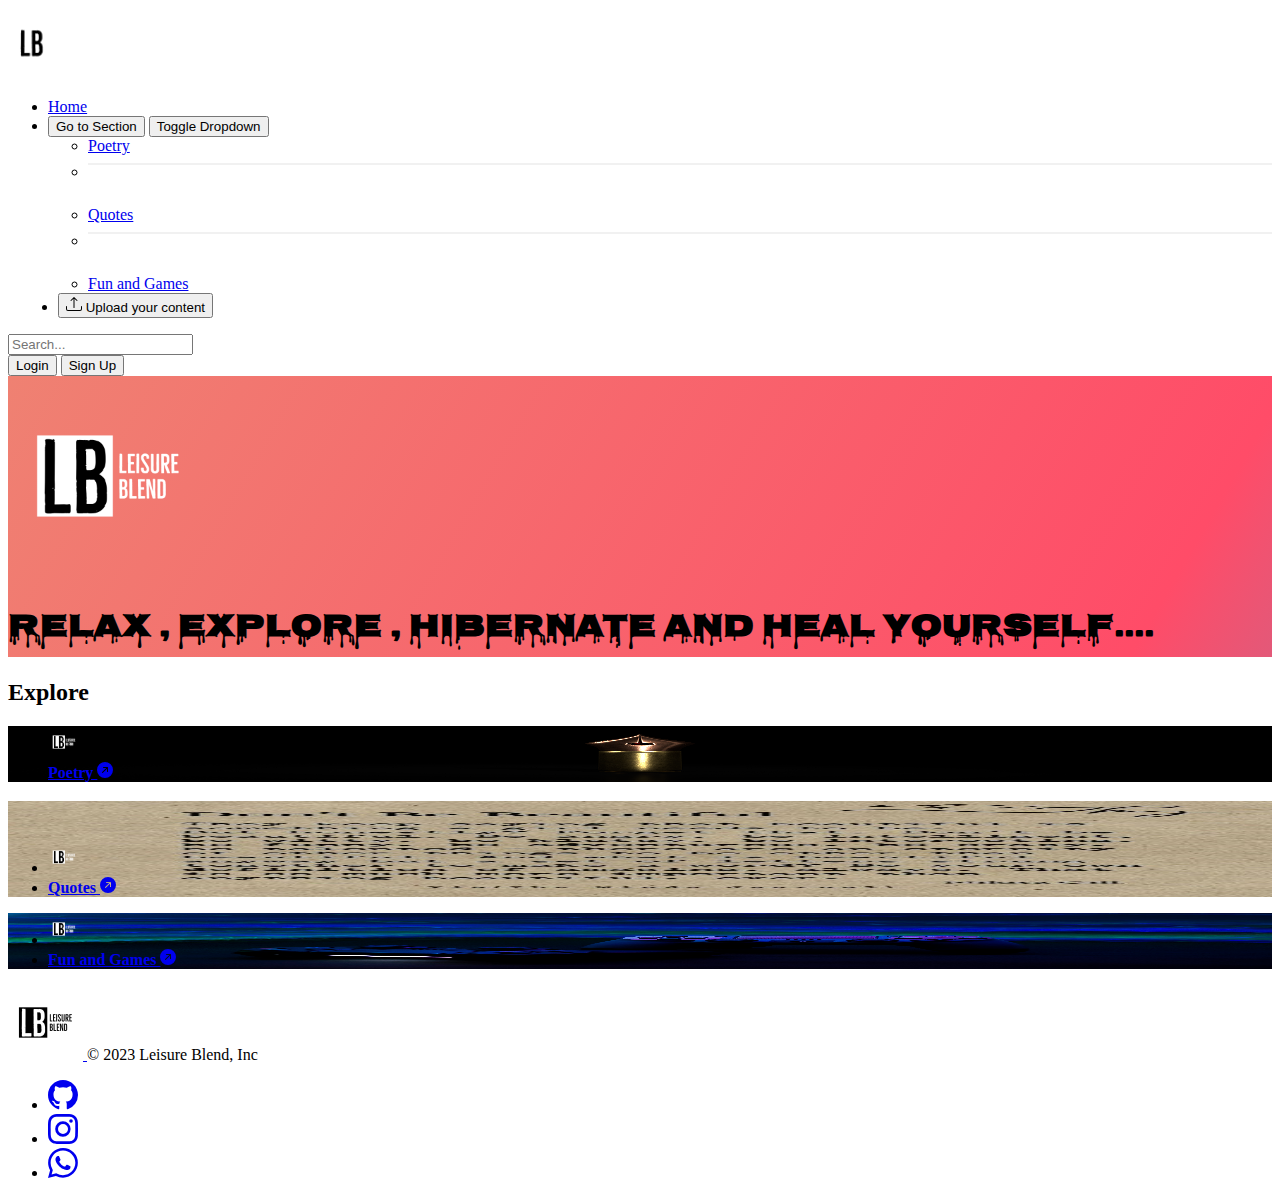
<file: index.html>
<!DOCTYPE html>
<html lang="en">

<head>
  <meta charset="UTF-8">
  <meta name="viewport" content="width=device-width, initial-scale=1.0">
  <title>Leisure Blend | Home</title>
  <link rel="shortcut icon" href="./images/Leisure Blend-logos_white.png" type="image/x-icon">

  <link href="https://cdn.jsdelivr.net/npm/bootstrap@5.3.2/dist/css/bootstrap.min.css" rel="stylesheet"
    integrity="sha384-T3c6CoIi6uLrA9TneNEoa7RxnatzjcDSCmG1MXxSR1GAsXEV/Dwwykc2MPK8M2HN" crossorigin="anonymous">
  <link rel="preconnect" href="https://fonts.googleapis.com">
  <link rel="preconnect" href="https://fonts.gstatic.com" crossorigin>
  <link href="https://fonts.googleapis.com/css2?family=Caveat&family=Nosifer&display=swap" rel="stylesheet">
  <link rel="stylesheet" href="./index.css">


</head>

<body>

  <header class="p-3 text-bg-dark sticky-top">
    <div class="container-fluid">
      <div class="d-flex flex-wrap align-items-center justify-content-center justify-content-lg-start">
        <span id="logo">
          <img src="./images/Leisure Blend-logos_white.png" alt="no image" id="logo" height="70">
        </span>

        <ul class="nav col-12 col-lg-auto me-lg-auto mb-2 justify-content-center mb-md-0">
          <li><a href="./index.html" class="nav-link px-3 text-secondary">Home</a></li>


          <li>
            <div class="btn-group">
              <button type="button" class="btn btn-success">Go to Section</button>
              <button type="button" class="btn btn-success dropdown-toggle dropdown-toggle-split"
                data-bs-toggle="dropdown" aria-expanded="false">
                <span class="visually-hidden">Toggle Dropdown</span>
              </button>
              <ul class="dropdown-menu">
                <li><a class="dropdown-item" href="./poetry.html">Poetry</a></li>
                <li>
                  <hr class="dropdown-divider">
                </li>
                <li><a class="dropdown-item" href="./quotes.html">Quotes</a></li>
                <li>
                  <hr class="dropdown-divider">
                </li>

                <li><a class="dropdown-item" href="./fun_and_games.html">Fun and Games</a></li>



              </ul>
            </div>
          </li>
          <li class="Upload-img"><a href="./upload.html"><button class="btn btn-success">

                <svg xmlns="http://www.w3.org/2000/svg" width="16" height="16" fill="currentColor" class="bi bi-upload"
                  viewBox="0 0 16 16">
                  <path
                    d="M.5 9.9a.5.5 0 0 1 .5.5v2.5a1 1 0 0 0 1 1h12a1 1 0 0 0 1-1v-2.5a.5.5 0 0 1 1 0v2.5a2 2 0 0 1-2 2H2a2 2 0 0 1-2-2v-2.5a.5.5 0 0 1 .5-.5z" />
                  <path
                    d="M7.646 1.146a.5.5 0 0 1 .708 0l3 3a.5.5 0 0 1-.708.708L8.5 2.707V11.5a.5.5 0 0 1-1 0V2.707L5.354 4.854a.5.5 0 1 1-.708-.708l3-3z" />
                </svg>
                Upload your content</button></a></li>
        </ul>


        <form class="col-12 col-lg-auto mb-3 mb-lg-0 me-lg-3" role="search">
          <input type="search" class="form-control form-control-dark text-bg-dark" placeholder="Search..."
            aria-label="Search">
        </form>



        <div>

          <button onclick="document.getElementById('id01').style.display='block'" type="button"
            class="btn btn-warning me-2">Login</button>

          <div id="id01" class="modal">

            <form class="modal-contents animate" action="/action_page.php" method="post">
              <div class="imgcontainer">
                <span onclick="document.getElementById('id01').style.display='none'" class="close"
                  title="Close Modal">&times;</span>
                <img src="./images/attack-7647136_1920.png" alt="Avatar" class="avatar">
              </div>

              <div class="modal-containers text-secondary ">
                <label for="uname"><b></b>Username</b></label>
                <input type="text" placeholder="Enter Username" name="uname" required>

                <label for="psw"><b>Password</b></label>
                <input type="password" placeholder="Enter Password" name="psw" required>

                <button class="modal-button" type="submit">Login</button>
                <label>
                  <input type="checkbox" checked="checked" name="remember"> Remember me
                </label>
              </div>

              <div class="modal-containers text-secondary" style="background-color:#f1f1f1">
                <button type="button" onclick="document.getElementById('id01').style.display='none'"
                  class="modal-button cancelbtn">Cancel</button>
                <span class="psww">Forgot <a href="#">password?</a></span>
              </div>
            </form>
          </div>




          <button onclick="document.getElementById('id02').style.display='block'" type="button"
            class="btn btn-primary me-2">Sign Up</button>

          <div id="id02" class="modal">

            <form class="modal-contents animate" action="/action_page.php" method="post">
              <div class="imgcontainer">
                <span onclick="document.getElementById('id02').style.display='none'" class="close"
                  title="Close Modal">&times;</span>
                <img src="./images/attack-7647136_1920.png" alt="Avatar" class="avatar">
              </div>

              <div class="modal-containers text-secondary ">

                <h1>Sign Up</h1>
                <p>Please fill in this form to create an account.</p>
                <hr>
                <label for="email"><b>Email</b></label>
                <input type="text" placeholder="Enter Email" name="email" required>

                <label for="psw"><b>Password</b></label>
                <input type="password" placeholder="Enter Password" name="psw" required>

                <label for="psw-repeat"><b>Repeat Password</b></label>
                <input type="password" placeholder="Repeat Password" name="psw-repeat" required>

                <label>
                  <input type="checkbox" checked="checked" name="remember" style="margin-bottom:15px"> Remember me
                </label>

                <p>By creating an account you agree to our <a href="#" style="color:dodgerblue">Terms & Privacy</a>.</p>
              </div>
              <div class="clearfix">
                <button type="button" onclick="document.getElementById('id02').style.display='none'"
                  class="cancelbutton">Cancel</button>
                <button type="submit" class="signupbutton">Sign Up</button>


              </div>
            </form>
          </div>
        </div>
      </div>
    </div>
  </header>






  <section id="title" class="gradient-background">

    <div class="container col-xxl-8 px-4 pt-5">
      <div class="row flex-lg-row-reverse align-items-center g-5 pt-5">
        <div class="col-10 col-sm-8 col-lg-6">
          <img src="./images/Leisure Blend-logos_white.png" class="d-block mx-lg-auto img-fluid" alt="Bootstrap Themes"
            height="200" loading="lazy">
        </div>
        <div class="col-lg-6">
          <h1 class="display-5 fw-bold text-body-emphasis lh-1 mb-3" id="fonts-h1">Relax , Explore , Hibernate and Heal
            Yourself....</h1>

          <div class="d-grid gap-2 d-md-flex justify-content-md-start">

          </div>
        </div>
      </div>
    </div>
  </section>









  <div class="b-example-divider"></div>


  <div class="container px-4 py-5" id="custom-cards">
    <h2 class="pb-2 border-bottom">Explore</h2>

    <div class="row row-cols-1 row-cols-lg-3 align-items-stretch g-4 py-5">
      <div class="col">
        <div class="card card-cover h-100 overflow-hidden text-bg-dark rounded-4 shadow-lg"
          style="background-image: url('./images/weapon-3043023_1920.png'); background-size: 100% 100%;">
          <div class="d-flex flex-column h-100 p-5 pb-3 text-white text-shadow-1">

            <ul class="d-flex list-unstyled mt-auto">
              <li class="me-auto">
                <img src="./images/Leisure Blend-logos_white.png" alt="Bootstrap" width="32" height="32"
                  class="rounded-circle border border-white">
              </li>
              <li class="d-flex align-items-center me-3">

                <a href="./poetry.html" class="text-decoration-none text-white">
                  <strong>Poetry
                    <svg xmlns="http://www.w3.org/2000/svg" width="16" height="16" fill="currentColor"
                      class="bi bi-arrow-up-right-circle-fill" viewBox="0 0 16 16">
                      <path
                        d="M0 8a8 8 0 1 0 16 0A8 8 0 0 0 0 8zm5.904 2.803a.5.5 0 1 1-.707-.707L9.293 6H6.525a.5.5 0 1 1 0-1H10.5a.5.5 0 0 1 .5.5v3.975a.5.5 0 0 1-1 0V6.707l-4.096 4.096z" />
                    </svg>
                  </strong></a>
              </li>

            </ul>
          </div>
        </div>
      </div>

      <div class="col">
        <div class="card card-cover h-100 overflow-hidden text-bg-dark rounded-4 shadow-lg"
          style="background-image: url('./images/poetry.jpeg'); background-size: 100% 100%;">
          <div class="d-flex flex-column h-100 p-5 pb-3 text-white text-shadow-1">
            <h3 class="pt-5 mt-5 mb-4 display-6 lh-1 fw-bold" style="opacity: 0.0;">g</h3>
            <ul class="d-flex list-unstyled mt-auto">
              <li class="me-auto">
                <img src="./images/Leisure Blend-logos_white.png" alt="Bootstrap" width="32" height="32"
                  class="rounded-circle border border-white">
              </li>
              <li class="d-flex align-items-center me-3">

                <a href="./quotes.html" class="text-decoration-none text-white">
                  <strong>Quotes
                    <svg xmlns="http://www.w3.org/2000/svg" width="16" height="16" fill="currentColor"
                      class="bi bi-arrow-up-right-circle-fill" viewBox="0 0 16 16">
                      <path
                        d="M0 8a8 8 0 1 0 16 0A8 8 0 0 0 0 8zm5.904 2.803a.5.5 0 1 1-.707-.707L9.293 6H6.525a.5.5 0 1 1 0-1H10.5a.5.5 0 0 1 .5.5v3.975a.5.5 0 0 1-1 0V6.707l-4.096 4.096z" />
                    </svg>
                  </strong></a>
              </li>

            </ul>
          </div>
        </div>
      </div>

      <div class="col">
        <div class="card card-cover h-100 overflow-hidden text-bg-dark rounded-4 shadow-lg"
          style="background-image: url('./images/game-console-6603120_1920.jpg'); background-size: 100% 100%;">
          <div class="d-flex flex-column h-100 p-5 pb-3 text-shadow-1">

            <ul class="d-flex list-unstyled mt-auto">
              <li class="me-auto">
                <img src="./images/Leisure Blend-logos_white.png" alt="Bootstrap" width="32" height="32"
                  class="rounded-circle border border-white">
              </li>
              <li class="d-flex align-items-center me-3">


                <a href="./fun_and_games.html" class="text-decoration-none text-white">
                  <strong>Fun and Games


                    <svg xmlns="http://www.w3.org/2000/svg" width="16" height="16" fill="currentColor"
                      class="bi bi-arrow-up-right-circle-fill" viewBox="0 0 16 16">
                      <path
                        d="M0 8a8 8 0 1 0 16 0A8 8 0 0 0 0 8zm5.904 2.803a.5.5 0 1 1-.707-.707L9.293 6H6.525a.5.5 0 1 1 0-1H10.5a.5.5 0 0 1 .5.5v3.975a.5.5 0 0 1-1 0V6.707l-4.096 4.096z" />
                    </svg>
                  </strong></a>
              </li>

              </li>
            </ul>
          </div>
        </div>
      </div>
    </div>
  </div>




































  <div class="b-example-divider"></div>



  <div class="container">
    <footer class="d-flex flex-wrap justify-content-between align-items-center py-3 my-4 border-top">
      <div class="col-md-4 d-flex align-items-center">
        <a href="/" class="mb-3 me-2 mb-md-0 text-body-secondary text-decoration-none lh-1">
          <img src="./images/Leisure Blend-logos_black.png" alt="" height="75" width="75">
        </a>
        <span class="mb-3 mb-md-0 text-body-secondary">© 2023 Leisure Blend, Inc</span>
      </div>

      <ul class="nav col-md-4 justify-content-end list-unstyled d-flex">
        <li class="ms-3"><a class="text-body-secondary" href="#"><svg xmlns="http://www.w3.org/2000/svg" width="30"
              height="30" fill="currentColor" class="bi bi-github" viewBox="0 0 16 16">
              <path
                d="M8 0C3.58 0 0 3.58 0 8c0 3.54 2.29 6.53 5.47 7.59.4.07.55-.17.55-.38 0-.19-.01-.82-.01-1.49-2.01.37-2.53-.49-2.69-.94-.09-.23-.48-.94-.82-1.13-.28-.15-.68-.52-.01-.53.63-.01 1.08.58 1.23.82.72 1.21 1.87.87 2.33.66.07-.52.28-.87.51-1.07-1.78-.2-3.64-.89-3.64-3.95 0-.87.31-1.59.82-2.15-.08-.2-.36-1.02.08-2.12 0 0 .67-.21 2.2.82.64-.18 1.32-.27 2-.27.68 0 1.36.09 2 .27 1.53-1.04 2.2-.82 2.2-.82.44 1.1.16 1.92.08 2.12.51.56.82 1.27.82 2.15 0 3.07-1.87 3.75-3.65 3.95.29.25.54.73.54 1.48 0 1.07-.01 1.93-.01 2.2 0 .21.15.46.55.38A8.012 8.012 0 0 0 16 8c0-4.42-3.58-8-8-8z">
              </path>
            </svg></a></li>
        <li class="ms-3"><a class="text-body-secondary" href="#"><svg xmlns="http://www.w3.org/2000/svg" width="30"
              height="30" fill="currentColor" class="bi bi-instagram" viewBox="0 0 16 16">
              <path
                d="M8 0C5.829 0 5.556.01 4.703.048 3.85.088 3.269.222 2.76.42a3.917 3.917 0 0 0-1.417.923A3.927 3.927 0 0 0 .42 2.76C.222 3.268.087 3.85.048 4.7.01 5.555 0 5.827 0 8.001c0 2.172.01 2.444.048 3.297.04.852.174 1.433.372 1.942.205.526.478.972.923 1.417.444.445.89.719 1.416.923.51.198 1.09.333 1.942.372C5.555 15.99 5.827 16 8 16s2.444-.01 3.298-.048c.851-.04 1.434-.174 1.943-.372a3.916 3.916 0 0 0 1.416-.923c.445-.445.718-.891.923-1.417.197-.509.332-1.09.372-1.942C15.99 10.445 16 10.173 16 8s-.01-2.445-.048-3.299c-.04-.851-.175-1.433-.372-1.941a3.926 3.926 0 0 0-.923-1.417A3.911 3.911 0 0 0 13.24.42c-.51-.198-1.092-.333-1.943-.372C10.443.01 10.172 0 7.998 0h.003zm-.717 1.442h.718c2.136 0 2.389.007 3.232.046.78.035 1.204.166 1.486.275.373.145.64.319.92.599.28.28.453.546.598.92.11.281.24.705.275 1.485.039.843.047 1.096.047 3.231s-.008 2.389-.047 3.232c-.035.78-.166 1.203-.275 1.485a2.47 2.47 0 0 1-.599.919c-.28.28-.546.453-.92.598-.28.11-.704.24-1.485.276-.843.038-1.096.047-3.232.047s-2.39-.009-3.233-.047c-.78-.036-1.203-.166-1.485-.276a2.478 2.478 0 0 1-.92-.598 2.48 2.48 0 0 1-.6-.92c-.109-.281-.24-.705-.275-1.485-.038-.843-.046-1.096-.046-3.233 0-2.136.008-2.388.046-3.231.036-.78.166-1.204.276-1.486.145-.373.319-.64.599-.92.28-.28.546-.453.92-.598.282-.11.705-.24 1.485-.276.738-.034 1.024-.044 2.515-.045v.002zm4.988 1.328a.96.96 0 1 0 0 1.92.96.96 0 0 0 0-1.92zm-4.27 1.122a4.109 4.109 0 1 0 0 8.217 4.109 4.109 0 0 0 0-8.217zm0 1.441a2.667 2.667 0 1 1 0 5.334 2.667 2.667 0 0 1 0-5.334z" />
            </svg></a></li>
        <li class="ms-3"><a class="text-body-secondary" href="#"><svg xmlns="http://www.w3.org/2000/svg" width="30"
              height="30" fill="currentColor" class="bi bi-whatsapp" viewBox="0 0 16 16">
              <path
                d="M13.601 2.326A7.854 7.854 0 0 0 7.994 0C3.627 0 .068 3.558.064 7.926c0 1.399.366 2.76 1.057 3.965L0 16l4.204-1.102a7.933 7.933 0 0 0 3.79.965h.004c4.368 0 7.926-3.558 7.93-7.93A7.898 7.898 0 0 0 13.6 2.326zM7.994 14.521a6.573 6.573 0 0 1-3.356-.92l-.24-.144-2.494.654.666-2.433-.156-.251a6.56 6.56 0 0 1-1.007-3.505c0-3.626 2.957-6.584 6.591-6.584a6.56 6.56 0 0 1 4.66 1.931 6.557 6.557 0 0 1 1.928 4.66c-.004 3.639-2.961 6.592-6.592 6.592zm3.615-4.934c-.197-.099-1.17-.578-1.353-.646-.182-.065-.315-.099-.445.099-.133.197-.513.646-.627.775-.114.133-.232.148-.43.05-.197-.1-.836-.308-1.592-.985-.59-.525-.985-1.175-1.103-1.372-.114-.198-.011-.304.088-.403.087-.088.197-.232.296-.346.1-.114.133-.198.198-.33.065-.134.034-.248-.015-.347-.05-.099-.445-1.076-.612-1.47-.16-.389-.323-.335-.445-.34-.114-.007-.247-.007-.38-.007a.729.729 0 0 0-.529.247c-.182.198-.691.677-.691 1.654 0 .977.71 1.916.81 2.049.098.133 1.394 2.132 3.383 2.992.47.205.84.326 1.129.418.475.152.904.129 1.246.08.38-.058 1.171-.48 1.338-.943.164-.464.164-.86.114-.943-.049-.084-.182-.133-.38-.232z" />
            </svg></a></li>









      </ul>
    </footer>
  </div>























  <script>
    // Get the modal
    var modal = document.getElementById('id01');



    // When the user clicks anywhere outside of the modal, close it
    window.onclick = function (event) {
      if (event.target == modal) {
        modal.style.display = "none";
      }
    }



  </script>
  <script src="https://cdn.jsdelivr.net/npm/bootstrap@5.3.2/dist/js/bootstrap.bundle.min.js"
    integrity="sha384-C6RzsynM9kWDrMNeT87bh95OGNyZPhcTNXj1NW7RuBCsyN/o0jlpcV8Qyq46cDfL"
    crossorigin="anonymous"></script>
</body>

</html>
</file>
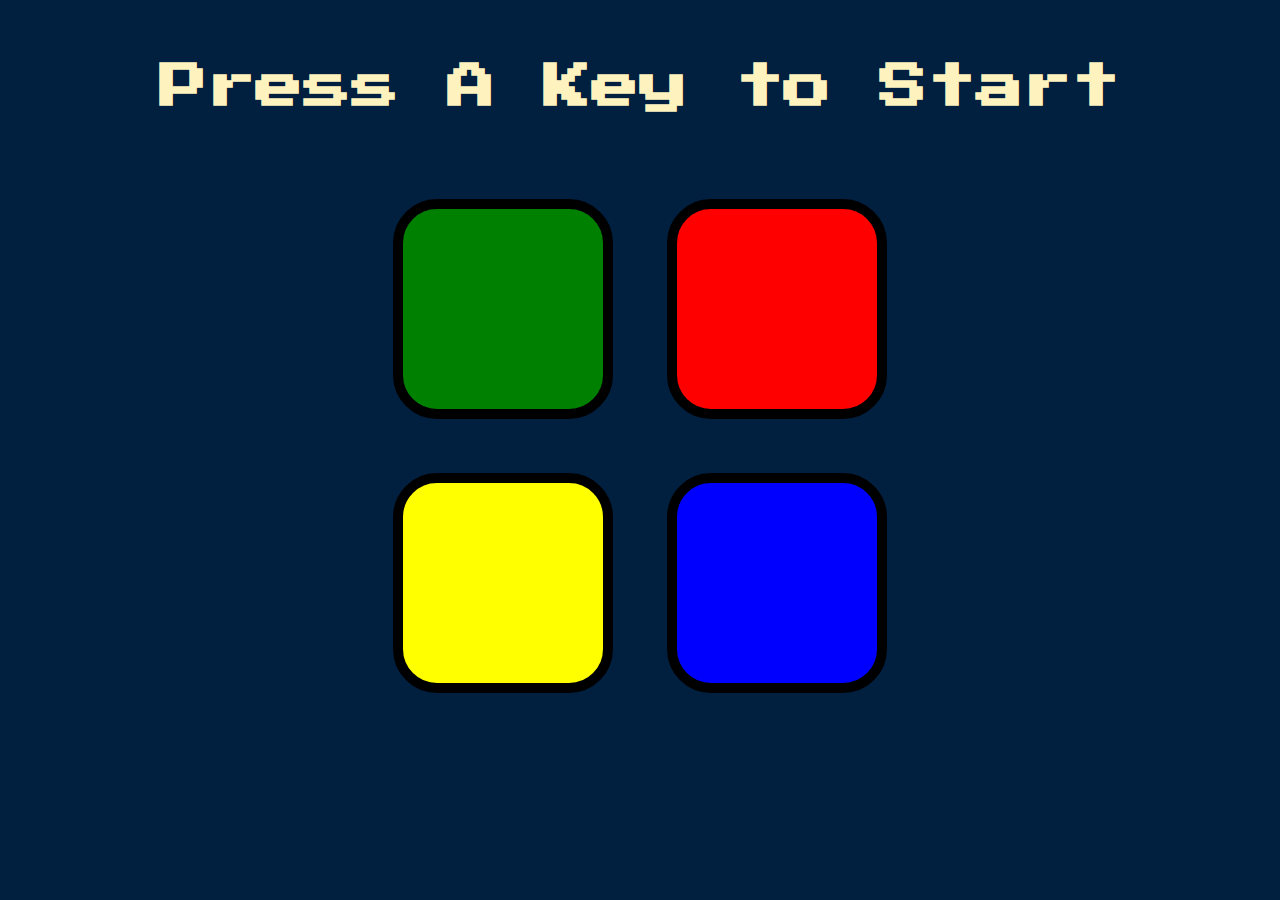
<file: Simon Game/index.html>
<!DOCTYPE html>
<html lang="en" dir="ltr">

<head>
  <meta charset="utf-8">
  <title>Leisure Blend | Simon Game
  </title>
  <link rel="shortcut icon" href="./images/Leisure Blend-logos_white.png" type="image/x-icon">
  <link rel="stylesheet" href="styles.css">
  <link href="https://fonts.googleapis.com/css?family=Press+Start+2P" rel="stylesheet">
</head>

<body>
  <h1 id="level-title">Press A Key to Start</h1>
  <div class="container">
    <div lass="row">

      <div type="button" id="green" class="btn green">

      </div>

      <div type="button" id="red" class="btn red">

      </div>
    </div>

    <div class="row">

      <div type="button" id="yellow" class="btn yellow">

      </div>
      <div type="button" id="blue" class="btn blue">

      </div>

    </div>

  </div>

  <script src="https://ajax.googleapis.com/ajax/libs/jquery/3.3.1/jquery.min.js"></script>
  <script src="game.js" charset="utf-8"></script>

</body>

</html>
</file>
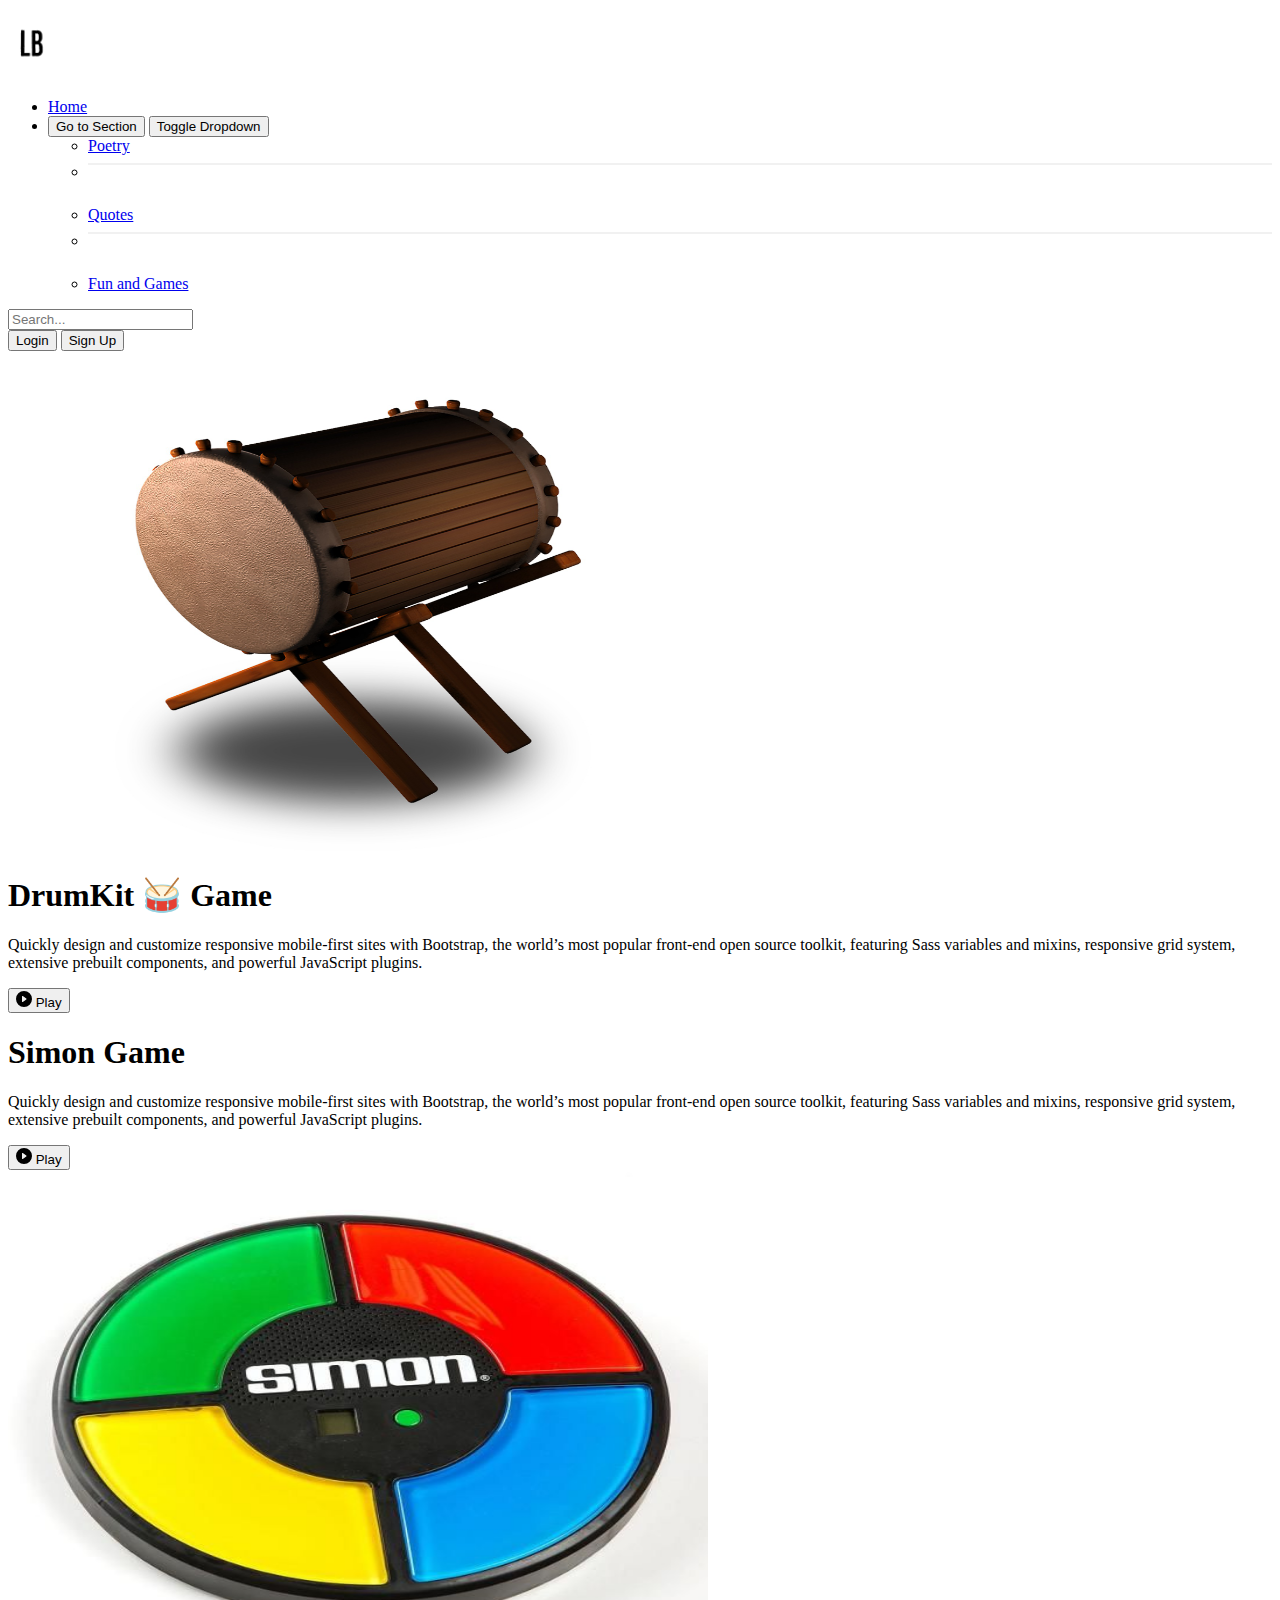
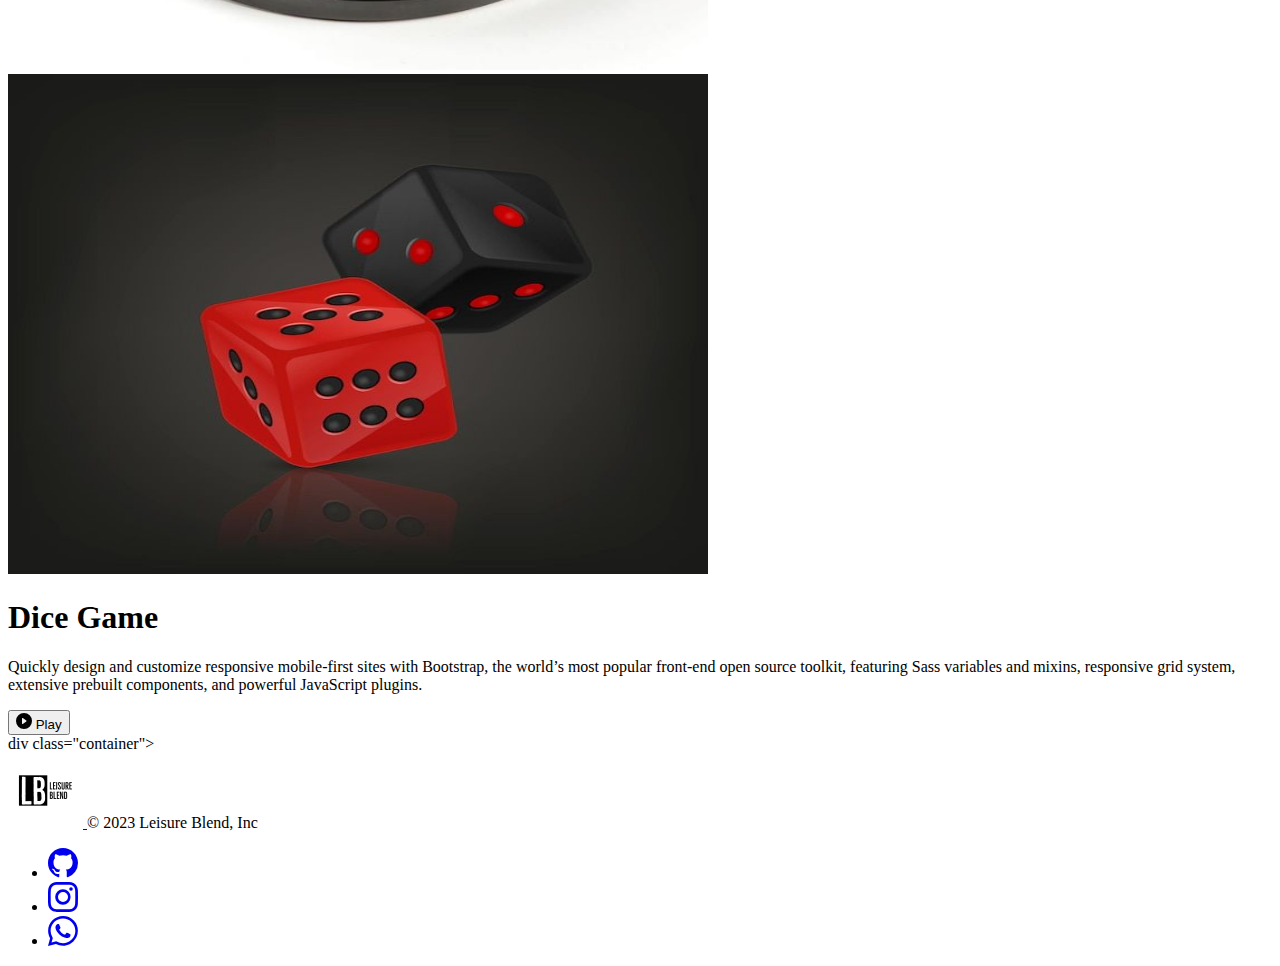
<file: fun_and_games.html>
<!DOCTYPE html>
<html lang="en">
<head>
    <meta charset="UTF-8">
    <meta name="viewport" content="width=device-width, initial-scale=1.0">
    <title>Leisure Blend | Fun and Games</title>
    <link rel="shortcut icon" href="./images/Leisure Blend-logos_white.png" type="image/x-icon">
    <link href="https://cdn.jsdelivr.net/npm/bootstrap@5.3.2/dist/css/bootstrap.min.css" rel="stylesheet" integrity="sha384-T3c6CoIi6uLrA9TneNEoa7RxnatzjcDSCmG1MXxSR1GAsXEV/Dwwykc2MPK8M2HN" crossorigin="anonymous">
    <link rel="stylesheet" href="./index.css">
    

</head>
<body>
    
<header class="p-3 text-bg-dark sticky-top">
    <div class="container-fluid">
        <div class="d-flex flex-wrap align-items-center justify-content-center justify-content-lg-start">
                    <span id="logo">
                     <img  src="./images/Leisure Blend-logos_white.png" alt="no image" id="logo" height="70"> 
                     </span>
                
                <ul class="nav col-12 col-lg-auto me-lg-auto mb-2 justify-content-center mb-md-0" >
                  <li><a href="./index.html" class="nav-link px-3 text-secondary">Home</a></li>
                  
                  
                  <li>
                    <div class="btn-group">
                        <button type="button" class="btn btn-success">Go to Section</button>
                        <button type="button" class="btn btn-success dropdown-toggle dropdown-toggle-split" data-bs-toggle="dropdown" aria-expanded="false">
                          <span class="visually-hidden">Toggle Dropdown</span>
                        </button>
                        <ul class="dropdown-menu">
                          <li><a class="dropdown-item" href="./poetry.html">Poetry</a></li>
                          <li><hr class="dropdown-divider"></li>
                          <li><a class="dropdown-item" href="./quotes.html">Quotes</a></li>
                           <li><hr class="dropdown-divider"></li>
                          
                          <li><a class="dropdown-item" href="./fun_and_games.html">Fun and Games</a></li>

                          
                          
                        </ul>
                      </div>
                  </li>
                </ul>
               

            
                
                <form class="col-12 col-lg-auto mb-3 mb-lg-0 me-lg-3" role="search">
                  <input type="search" class="form-control form-control-dark text-bg-dark" placeholder="Search..." aria-label="Search">
                </form>
        
              <div>
                  
                 <button onclick="document.getElementById('id01').style.display='block'" type="button" class="btn btn-warning me-2">Login</button>
                
                   <div id="id01" class="modal">
                            
                     <form class="modal-contents animate" action="/action_page.php" method="post">
                        <div class="imgcontainer">
                          <span onclick="document.getElementById('id01').style.display='none'" class="close" title="Close Modal">&times;</span>
                          <img src="./images/attack-7647136_1920.png" alt="Avatar" class="avatar">
                        </div>

                        <div class="modal-containers text-secondary ">
                          <label for="uname"><b></b>Username</b></label>
                          <input type="text" placeholder="Enter Username" name="uname" required>

                          <label for="psw"><b>Password</b></label>
                          <input type="password" placeholder="Enter Password" name="psw" required>
        
                          <button class="modal-button" type="submit">Login</button>
                          <label>
                            <input type="checkbox" checked="checked" name="remember"> Remember me
                          </label>
                        </div>

                        <div class="modal-containers text-secondary" style="background-color:#f1f1f1">
                          <button type="button" onclick="document.getElementById('id01').style.display='none'" class="modal-button cancelbtn">Cancel</button>
                          <span class="psww">Forgot <a href="#">password?</a></span>
                        </div>
                      </form>
                   </div>




                  <button onclick="document.getElementById('id02').style.display='block'" type="button" class="btn btn-primary me-2">Sign Up</button>
                
                  <div id="id02" class="modal">
  
                      <form class="modal-contents animate" action="/action_page.php" method="post">
                        <div class="imgcontainer">
                          <span onclick="document.getElementById('id02').style.display='none'" class="close" title="Close Modal">&times;</span>
                          <img src="./images/attack-7647136_1920.png" alt="Avatar" class="avatar">
                        </div>

                        <div class="modal-containers text-secondary ">
  
                          <h1>Sign Up</h1>
                          <p>Please fill in this form to create an account.</p>
                          <hr>
                          <label for="email"><b>Email</b></label>
                          <input type="text" placeholder="Enter Email" name="email" required>

                          <label for="psw"><b>Password</b></label>
                          <input type="password" placeholder="Enter Password" name="psw" required>

                          <label for="psw-repeat"><b>Repeat Password</b></label>
                          <input type="password" placeholder="Repeat Password" name="psw-repeat" required>
      
                          <label>
                            <input type="checkbox" checked="checked" name="remember" style="margin-bottom:15px"> Remember me
                          </label>

                          <p>By creating an account you agree to our <a href="#" style="color:dodgerblue">Terms & Privacy</a>.</p>
                        </div>
                            <div class="clearfix">
                            <button type="button" onclick="document.getElementById('id02').style.display='none'" class="cancelbutton">Cancel</button>
                            <button type="submit" class="signupbutton">Sign Up</button>


                        </div>
                      </form>
                </div>
</div>
</div>
</div>
</header>





<div class="b-example-divider"></div>

<div class="container col-xxl-8 px-4 py-5">
    <div class="row flex-lg-row-reverse align-items-center g-5 py-5">
      <div class="col-10 col-sm-8 col-lg-6">
        <img src="./images/drum-4828923_1920.jpg" class="d-block mx-lg-auto img-fluid" alt="Bootstrap Themes" width="700" height="500" loading="lazy">
      </div>
      <div class="col-lg-6">
        <h1 class="display-5 fw-bold text-body-emphasis lh-1 mb-3">DrumKit 🥁 Game</h1>
        <p class="lead">Quickly design and customize responsive mobile-first sites with Bootstrap, the world’s most popular front-end open source toolkit, featuring Sass variables and mixins, responsive grid system, extensive prebuilt components, and powerful JavaScript plugins.</p>
        <div class="d-grid gap-2 d-md-flex justify-content-md-start">
          <a href="./New folder/drumkit.html"><button type="button" class="btn btn-primary btn-lg px-4 me-md-2">
            
            <svg xmlns="http://www.w3.org/2000/svg" width="16" height="16" fill="currentColor" class="bi bi-play-circle-fill" viewBox="0 0 16 16">
                <path d="M16 8A8 8 0 1 1 0 8a8 8 0 0 1 16 0zM6.79 5.093A.5.5 0 0 0 6 5.5v5a.5.5 0 0 0 .79.407l3.5-2.5a.5.5 0 0 0 0-.814l-3.5-2.5z"/>
              </svg>
            
            
            
            
            
            Play</button></a>
         
        </div>
      </div>
    </div>
  </div>

  <div class="b-example-divider"></div>

  <div class="container col-xxl-8 px-4 py-5">
    <div class="row flex-lg-row-reverse align-items-center g-5 py-5">
        <div class="col-lg-6">
            <h1 class="display-5 fw-bold text-body-emphasis lh-1 mb-3">Simon Game</h1>
            <p class="lead">Quickly design and customize responsive mobile-first sites with Bootstrap, the world’s most popular front-end open source toolkit, featuring Sass variables and mixins, responsive grid system, extensive prebuilt components, and powerful JavaScript plugins.</p>
            <div class="d-grid gap-2 d-md-flex justify-content-md-start">
              <a href="./Simon Game/index.html"><button type="button" class="btn btn-primary btn-lg px-4 me-md-2">
                <svg xmlns="http://www.w3.org/2000/svg" width="16" height="16" fill="currentColor" class="bi bi-play-circle-fill" viewBox="0 0 16 16">
                  <path d="M16 8A8 8 0 1 1 0 8a8 8 0 0 1 16 0zM6.79 5.093A.5.5 0 0 0 6 5.5v5a.5.5 0 0 0 .79.407l3.5-2.5a.5.5 0 0 0 0-.814l-3.5-2.5z"/>
                </svg>
              
                
                
                Play</strong></button></a>
             
            </div>
          </div>
      <div class="col-10 col-sm-8 col-lg-6">
        <img src="./images/simon.jpeg" class="d-block mx-lg-auto img-fluid" alt="Bootstrap Themes" width="700" height="500" loading="lazy">
      </div>
      
    </div>
  </div>
  
  
  
  
  
  <div class="b-example-divider"></div>










  <div class="b-example-divider"></div>
  <div class="container col-xxl-8 px-4 py-5">
    <div class="row flex-lg-row-reverse align-items-center g-5 py-5">
      <div class="col-10 col-sm-8 col-lg-6">
        <img src="./images/dice.jpeg" class="d-block mx-lg-auto img-fluid" alt="Bootstrap Themes" width="700" height="500" loading="lazy">
      </div>
      <div class="col-lg-6">
        <h1 class="display-5 fw-bold text-body-emphasis lh-1 mb-3">Dice Game </h1>
        <p class="lead">Quickly design and customize responsive mobile-first sites with Bootstrap, the world’s most popular front-end open source toolkit, featuring Sass variables and mixins, responsive grid system, extensive prebuilt components, and powerful JavaScript plugins.</p>
        <div class="d-grid gap-2 d-md-flex justify-content-md-start">
          <a href="./Dicee game/dicee.html"><button type="button" class="btn btn-primary btn-lg px-4 me-md-2">
            
            <svg xmlns="http://www.w3.org/2000/svg" width="16" height="16" fill="currentColor" class="bi bi-play-circle-fill" viewBox="0 0 16 16">
              <path d="M16 8A8 8 0 1 1 0 8a8 8 0 0 1 16 0zM6.79 5.093A.5.5 0 0 0 6 5.5v5a.5.5 0 0 0 .79.407l3.5-2.5a.5.5 0 0 0 0-.814l-3.5-2.5z"/>
            </svg>
          
            
            
            Play</button></a>
         
        </div>
      </div>
    </div>
  </div>








 



  




<div class="b-example-divider"></div>































div class="container">
  <footer class="d-flex flex-wrap justify-content-between align-items-center py-3 my-4 border-top">
    <div class="col-md-4 d-flex align-items-center">
      <a href="/" class="mb-3 me-2 mb-md-0 text-body-secondary text-decoration-none lh-1">
       <img src="./images/Leisure Blend-logos_black.png" alt="" height="75" width="75">
      </a>
      <span class="mb-3 mb-md-0 text-body-secondary">© 2023 Leisure Blend, Inc</span>
    </div>

    <ul class="nav col-md-4 justify-content-end list-unstyled d-flex">
      <li class="ms-3"><a class="text-body-secondary" href="#"><svg xmlns="http://www.w3.org/2000/svg" width="30" height="30" fill="currentColor" class="bi bi-github" viewBox="0 0 16 16">
        <path d="M8 0C3.58 0 0 3.58 0 8c0 3.54 2.29 6.53 5.47 7.59.4.07.55-.17.55-.38 0-.19-.01-.82-.01-1.49-2.01.37-2.53-.49-2.69-.94-.09-.23-.48-.94-.82-1.13-.28-.15-.68-.52-.01-.53.63-.01 1.08.58 1.23.82.72 1.21 1.87.87 2.33.66.07-.52.28-.87.51-1.07-1.78-.2-3.64-.89-3.64-3.95 0-.87.31-1.59.82-2.15-.08-.2-.36-1.02.08-2.12 0 0 .67-.21 2.2.82.64-.18 1.32-.27 2-.27.68 0 1.36.09 2 .27 1.53-1.04 2.2-.82 2.2-.82.44 1.1.16 1.92.08 2.12.51.56.82 1.27.82 2.15 0 3.07-1.87 3.75-3.65 3.95.29.25.54.73.54 1.48 0 1.07-.01 1.93-.01 2.2 0 .21.15.46.55.38A8.012 8.012 0 0 0 16 8c0-4.42-3.58-8-8-8z"></path>
      </svg></a></li>
      <li class="ms-3"><a class="text-body-secondary" href="#"><svg xmlns="http://www.w3.org/2000/svg" width="30" height="30" fill="currentColor" class="bi bi-instagram" viewBox="0 0 16 16">
        <path d="M8 0C5.829 0 5.556.01 4.703.048 3.85.088 3.269.222 2.76.42a3.917 3.917 0 0 0-1.417.923A3.927 3.927 0 0 0 .42 2.76C.222 3.268.087 3.85.048 4.7.01 5.555 0 5.827 0 8.001c0 2.172.01 2.444.048 3.297.04.852.174 1.433.372 1.942.205.526.478.972.923 1.417.444.445.89.719 1.416.923.51.198 1.09.333 1.942.372C5.555 15.99 5.827 16 8 16s2.444-.01 3.298-.048c.851-.04 1.434-.174 1.943-.372a3.916 3.916 0 0 0 1.416-.923c.445-.445.718-.891.923-1.417.197-.509.332-1.09.372-1.942C15.99 10.445 16 10.173 16 8s-.01-2.445-.048-3.299c-.04-.851-.175-1.433-.372-1.941a3.926 3.926 0 0 0-.923-1.417A3.911 3.911 0 0 0 13.24.42c-.51-.198-1.092-.333-1.943-.372C10.443.01 10.172 0 7.998 0h.003zm-.717 1.442h.718c2.136 0 2.389.007 3.232.046.78.035 1.204.166 1.486.275.373.145.64.319.92.599.28.28.453.546.598.92.11.281.24.705.275 1.485.039.843.047 1.096.047 3.231s-.008 2.389-.047 3.232c-.035.78-.166 1.203-.275 1.485a2.47 2.47 0 0 1-.599.919c-.28.28-.546.453-.92.598-.28.11-.704.24-1.485.276-.843.038-1.096.047-3.232.047s-2.39-.009-3.233-.047c-.78-.036-1.203-.166-1.485-.276a2.478 2.478 0 0 1-.92-.598 2.48 2.48 0 0 1-.6-.92c-.109-.281-.24-.705-.275-1.485-.038-.843-.046-1.096-.046-3.233 0-2.136.008-2.388.046-3.231.036-.78.166-1.204.276-1.486.145-.373.319-.64.599-.92.28-.28.546-.453.92-.598.282-.11.705-.24 1.485-.276.738-.034 1.024-.044 2.515-.045v.002zm4.988 1.328a.96.96 0 1 0 0 1.92.96.96 0 0 0 0-1.92zm-4.27 1.122a4.109 4.109 0 1 0 0 8.217 4.109 4.109 0 0 0 0-8.217zm0 1.441a2.667 2.667 0 1 1 0 5.334 2.667 2.667 0 0 1 0-5.334z"/>
      </svg></a></li>
      <li class="ms-3"><a class="text-body-secondary" href="#"><svg xmlns="http://www.w3.org/2000/svg" width="30" height="30" fill="currentColor" class="bi bi-whatsapp" viewBox="0 0 16 16">
        <path d="M13.601 2.326A7.854 7.854 0 0 0 7.994 0C3.627 0 .068 3.558.064 7.926c0 1.399.366 2.76 1.057 3.965L0 16l4.204-1.102a7.933 7.933 0 0 0 3.79.965h.004c4.368 0 7.926-3.558 7.93-7.93A7.898 7.898 0 0 0 13.6 2.326zM7.994 14.521a6.573 6.573 0 0 1-3.356-.92l-.24-.144-2.494.654.666-2.433-.156-.251a6.56 6.56 0 0 1-1.007-3.505c0-3.626 2.957-6.584 6.591-6.584a6.56 6.56 0 0 1 4.66 1.931 6.557 6.557 0 0 1 1.928 4.66c-.004 3.639-2.961 6.592-6.592 6.592zm3.615-4.934c-.197-.099-1.17-.578-1.353-.646-.182-.065-.315-.099-.445.099-.133.197-.513.646-.627.775-.114.133-.232.148-.43.05-.197-.1-.836-.308-1.592-.985-.59-.525-.985-1.175-1.103-1.372-.114-.198-.011-.304.088-.403.087-.088.197-.232.296-.346.1-.114.133-.198.198-.33.065-.134.034-.248-.015-.347-.05-.099-.445-1.076-.612-1.47-.16-.389-.323-.335-.445-.34-.114-.007-.247-.007-.38-.007a.729.729 0 0 0-.529.247c-.182.198-.691.677-.691 1.654 0 .977.71 1.916.81 2.049.098.133 1.394 2.132 3.383 2.992.47.205.84.326 1.129.418.475.152.904.129 1.246.08.38-.058 1.171-.48 1.338-.943.164-.464.164-.86.114-.943-.049-.084-.182-.133-.38-.232z"/>
      </svg></a></li>

   







    </ul>
  </footer>
</div>



















                  


    <script>
        // Get the modal
        var modal = document.getElementById('id01');
     
       
        
        // When the user clicks anywhere outside of the modal, close it
        window.onclick = function(event) {
            if (event.target == modal) {
                modal.style.display = "none";
            }
        }

        
       
        </script>    

<script src="https://cdn.jsdelivr.net/npm/bootstrap@5.3.2/dist/js/bootstrap.bundle.min.js" integrity="sha384-C6RzsynM9kWDrMNeT87bh95OGNyZPhcTNXj1NW7RuBCsyN/o0jlpcV8Qyq46cDfL" crossorigin="anonymous"></script>
</body>
</html>
</file>
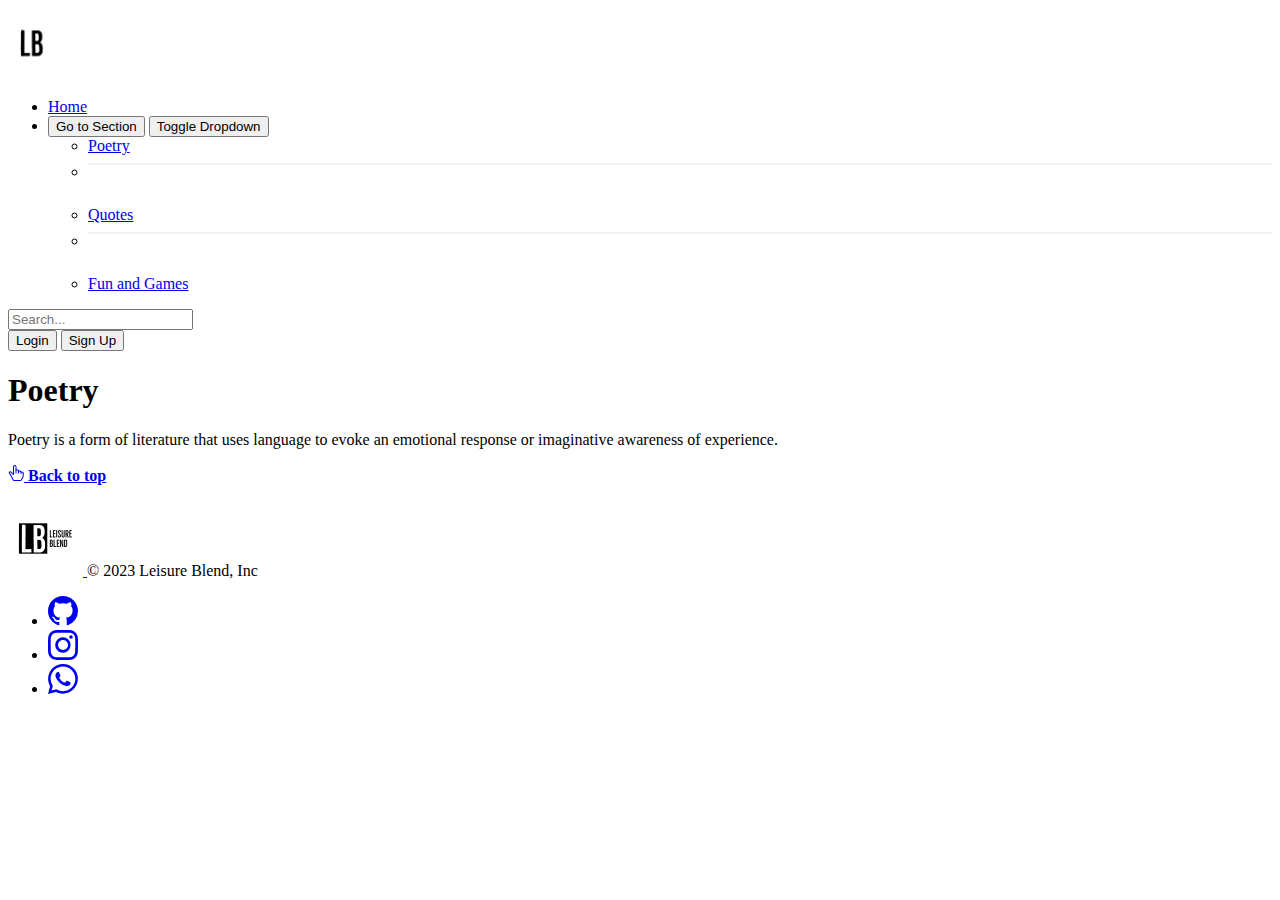
<file: poetry.html>
<!DOCTYPE html>
<html lang="en">

<head>
  <meta charset="UTF-8">
  <meta name="viewport" content="width=device-width, initial-scale=1.0">
  <title> Leisure Blend | Poetry</title>
  <link rel="shortcut icon" href="./images/Leisure Blend-logos_white.png" type="image/x-icon">
  <link href="https://cdn.jsdelivr.net/npm/bootstrap@5.3.2/dist/css/bootstrap.min.css" rel="stylesheet"
    integrity="sha384-T3c6CoIi6uLrA9TneNEoa7RxnatzjcDSCmG1MXxSR1GAsXEV/Dwwykc2MPK8M2HN" crossorigin="anonymous">
  <link rel="stylesheet" href="./index.css">
</head>

<body>

  <header class="p-3 text-bg-dark sticky-top">
    <div class="container-fluid">
      <div class="d-flex flex-wrap align-items-center justify-content-center justify-content-lg-start">
        <span id="logo">
          <img src="./images/Leisure Blend-logos_white.png" alt="no image" id="logo" height="70">
        </span>

        <ul class="nav col-12 col-lg-auto me-lg-auto mb-2 justify-content-center mb-md-0">
          <li><a href="./index.html" class="nav-link px-3 text-secondary">Home</a></li>


          <li>
            <div class="btn-group">
              <button type="button" class="btn btn-success">Go to Section</button>
              <button type="button" class="btn btn-success dropdown-toggle dropdown-toggle-split"
                data-bs-toggle="dropdown" aria-expanded="false">
                <span class="visually-hidden">Toggle Dropdown</span>
              </button>
              <ul class="dropdown-menu">
                <li><a class="dropdown-item" href="./poetry.html">Poetry</a></li>
                <li>
                  <hr class="dropdown-divider">
                </li>
                <li><a class="dropdown-item" href="./quotes.html">Quotes</a></li>
                <li>
                  <hr class="dropdown-divider">
                </li>

                <li><a class="dropdown-item" href="./fun_and_games.html">Fun and Games</a></li>



              </ul>
            </div>
          </li>
        </ul>




        <form class="col-12 col-lg-auto mb-3 mb-lg-0 me-lg-3" role="search">
          <input type="search" class="form-control form-control-dark text-bg-dark" placeholder="Search..."
            aria-label="Search">
        </form>

        <div>

          <button onclick="document.getElementById('id01').style.display='block'" type="button"
            class="btn btn-warning me-2">Login</button>

          <div id="id01" class="modal">

            <form class="modal-contents animate" action="/action_page.php" method="post">
              <div class="imgcontainer">
                <span onclick="document.getElementById('id01').style.display='none'" class="close"
                  title="Close Modal">&times;</span>
                <img src="./images/attack-7647136_1920.png" alt="Avatar" class="avatar">
              </div>

              <div class="modal-containers text-secondary ">
                <label for="uname"><b></b>Username</b></label>
                <input type="text" placeholder="Enter Username" name="uname" required>

                <label for="psw"><b>Password</b></label>
                <input type="password" placeholder="Enter Password" name="psw" required>

                <button class="modal-button" type="submit">Login</button>
                <label>
                  <input type="checkbox" checked="checked" name="remember"> Remember me
                </label>
              </div>

              <div class="modal-containers text-secondary" style="background-color:#f1f1f1">
                <button type="button" onclick="document.getElementById('id01').style.display='none'"
                  class="modal-button cancelbtn">Cancel</button>
                <span class="psww">Forgot <a href="#">password?</a></span>
              </div>
            </form>
          </div>




          <button onclick="document.getElementById('id02').style.display='block'" type="button"
            class="btn btn-primary me-2">Sign Up</button>

          <div id="id02" class="modal">

            <form class="modal-contents animate" action="/action_page.php" method="post">
              <div class="imgcontainer">
                <span onclick="document.getElementById('id02').style.display='none'" class="close"
                  title="Close Modal">&times;</span>
                <img src="./images/attack-7647136_1920.png" alt="Avatar" class="avatar">
              </div>

              <div class="modal-containers text-secondary ">

                <h1>Sign Up</h1>
                <p>Please fill in this form to create an account.</p>
                <hr>
                <label for="email"><b>Email</b></label>
                <input type="text" placeholder="Enter Email" name="email" required>

                <label for="psw"><b>Password</b></label>
                <input type="password" placeholder="Enter Password" name="psw" required>

                <label for="psw-repeat"><b>Repeat Password</b></label>
                <input type="password" placeholder="Repeat Password" name="psw-repeat" required>

                <label>
                  <input type="checkbox" checked="checked" name="remember" style="margin-bottom:15px"> Remember me
                </label>

                <p>By creating an account you agree to our <a href="#" style="color:dodgerblue">Terms & Privacy</a>.</p>
              </div>
              <div class="clearfix">
                <button type="button" onclick="document.getElementById('id02').style.display='none'"
                  class="cancelbutton">Cancel</button>
                <button type="submit" class="signupbutton">Sign Up</button>


              </div>
            </form>
          </div>
        </div>
      </div>
    </div>
  </header>























  <section class="py-5 text-center container">
    <div class="row py-lg-5">
      <div class="col-lg-6 col-md-8 mx-auto">
        <h1 class="fw-light"><strong>Poetry </strong></h1>
        <p class="lead text-body-secondary">Poetry is a form of literature that uses language to evoke an emotional
          response or imaginative awareness of experience.

      </div>
    </div>
  </section>





  <div class="album py-5 bg-body-tertiary">
    <div class="container">

      <div class="row row-cols-1 row-cols-sm-2 row-cols-md-3 g-3" id="poetry-container">
        <!-- Yaha per data aa raha hai -->
      </div>
    </div>
  </div>

  <div class="b-example-divider"></div>

  <p class="float-end mb-1" style="margin-right: 100px;">
    <a href="#"><strong>
        <svg xmlns="http://www.w3.org/2000/svg" width="16" height="16" fill="currentColor"
          class="bi bi-hand-index-thumb" viewBox="0 0 16 16">
          <path
            d="M6.75 1a.75.75 0 0 1 .75.75V8a.5.5 0 0 0 1 0V5.467l.086-.004c.317-.012.637-.008.816.027.134.027.294.096.448.182.077.042.15.147.15.314V8a.5.5 0 0 0 1 0V6.435l.106-.01c.316-.024.584-.01.708.04.118.046.3.207.486.43.081.096.15.19.2.259V8.5a.5.5 0 1 0 1 0v-1h.342a1 1 0 0 1 .995 1.1l-.271 2.715a2.5 2.5 0 0 1-.317.991l-1.395 2.442a.5.5 0 0 1-.434.252H6.118a.5.5 0 0 1-.447-.276l-1.232-2.465-2.512-4.185a.517.517 0 0 1 .809-.631l2.41 2.41A.5.5 0 0 0 6 9.5V1.75A.75.75 0 0 1 6.75 1zM8.5 4.466V1.75a1.75 1.75 0 1 0-3.5 0v6.543L3.443 6.736A1.517 1.517 0 0 0 1.07 8.588l2.491 4.153 1.215 2.43A1.5 1.5 0 0 0 6.118 16h6.302a1.5 1.5 0 0 0 1.302-.756l1.395-2.441a3.5 3.5 0 0 0 .444-1.389l.271-2.715a2 2 0 0 0-1.99-2.199h-.581a5.114 5.114 0 0 0-.195-.248c-.191-.229-.51-.568-.88-.716-.364-.146-.846-.132-1.158-.108l-.132.012a1.26 1.26 0 0 0-.56-.642 2.632 2.632 0 0 0-.738-.288c-.31-.062-.739-.058-1.05-.046l-.048.002zm2.094 2.025z" />
        </svg>



        Back to top</strong></a>
  </p>


  <div class="container">
    <footer class="d-flex flex-wrap justify-content-between align-items-center py-3 my-4 border-top">
      <div class="col-md-4 d-flex align-items-center">
        <a href="/" class="mb-3 me-2 mb-md-0 text-body-secondary text-decoration-none lh-1">
          <img src="./images/Leisure Blend-logos_black.png" alt="" height="75" width="75">
        </a>
        <span class="mb-3 mb-md-0 text-body-secondary">© 2023 Leisure Blend, Inc</span>
      </div>

      <ul class="nav col-md-4 justify-content-end list-unstyled d-flex">
        <li class="ms-3"><a class="text-body-secondary" href="#"><svg xmlns="http://www.w3.org/2000/svg" width="30"
              height="30" fill="currentColor" class="bi bi-github" viewBox="0 0 16 16">
              <path
                d="M8 0C3.58 0 0 3.58 0 8c0 3.54 2.29 6.53 5.47 7.59.4.07.55-.17.55-.38 0-.19-.01-.82-.01-1.49-2.01.37-2.53-.49-2.69-.94-.09-.23-.48-.94-.82-1.13-.28-.15-.68-.52-.01-.53.63-.01 1.08.58 1.23.82.72 1.21 1.87.87 2.33.66.07-.52.28-.87.51-1.07-1.78-.2-3.64-.89-3.64-3.95 0-.87.31-1.59.82-2.15-.08-.2-.36-1.02.08-2.12 0 0 .67-.21 2.2.82.64-.18 1.32-.27 2-.27.68 0 1.36.09 2 .27 1.53-1.04 2.2-.82 2.2-.82.44 1.1.16 1.92.08 2.12.51.56.82 1.27.82 2.15 0 3.07-1.87 3.75-3.65 3.95.29.25.54.73.54 1.48 0 1.07-.01 1.93-.01 2.2 0 .21.15.46.55.38A8.012 8.012 0 0 0 16 8c0-4.42-3.58-8-8-8z">
              </path>
            </svg></a></li>
        <li class="ms-3"><a class="text-body-secondary" href="#"><svg xmlns="http://www.w3.org/2000/svg" width="30"
              height="30" fill="currentColor" class="bi bi-instagram" viewBox="0 0 16 16">
              <path
                d="M8 0C5.829 0 5.556.01 4.703.048 3.85.088 3.269.222 2.76.42a3.917 3.917 0 0 0-1.417.923A3.927 3.927 0 0 0 .42 2.76C.222 3.268.087 3.85.048 4.7.01 5.555 0 5.827 0 8.001c0 2.172.01 2.444.048 3.297.04.852.174 1.433.372 1.942.205.526.478.972.923 1.417.444.445.89.719 1.416.923.51.198 1.09.333 1.942.372C5.555 15.99 5.827 16 8 16s2.444-.01 3.298-.048c.851-.04 1.434-.174 1.943-.372a3.916 3.916 0 0 0 1.416-.923c.445-.445.718-.891.923-1.417.197-.509.332-1.09.372-1.942C15.99 10.445 16 10.173 16 8s-.01-2.445-.048-3.299c-.04-.851-.175-1.433-.372-1.941a3.926 3.926 0 0 0-.923-1.417A3.911 3.911 0 0 0 13.24.42c-.51-.198-1.092-.333-1.943-.372C10.443.01 10.172 0 7.998 0h.003zm-.717 1.442h.718c2.136 0 2.389.007 3.232.046.78.035 1.204.166 1.486.275.373.145.64.319.92.599.28.28.453.546.598.92.11.281.24.705.275 1.485.039.843.047 1.096.047 3.231s-.008 2.389-.047 3.232c-.035.78-.166 1.203-.275 1.485a2.47 2.47 0 0 1-.599.919c-.28.28-.546.453-.92.598-.28.11-.704.24-1.485.276-.843.038-1.096.047-3.232.047s-2.39-.009-3.233-.047c-.78-.036-1.203-.166-1.485-.276a2.478 2.478 0 0 1-.92-.598 2.48 2.48 0 0 1-.6-.92c-.109-.281-.24-.705-.275-1.485-.038-.843-.046-1.096-.046-3.233 0-2.136.008-2.388.046-3.231.036-.78.166-1.204.276-1.486.145-.373.319-.64.599-.92.28-.28.546-.453.92-.598.282-.11.705-.24 1.485-.276.738-.034 1.024-.044 2.515-.045v.002zm4.988 1.328a.96.96 0 1 0 0 1.92.96.96 0 0 0 0-1.92zm-4.27 1.122a4.109 4.109 0 1 0 0 8.217 4.109 4.109 0 0 0 0-8.217zm0 1.441a2.667 2.667 0 1 1 0 5.334 2.667 2.667 0 0 1 0-5.334z" />
            </svg></a></li>
        <li class="ms-3"><a class="text-body-secondary" href="#"><svg xmlns="http://www.w3.org/2000/svg" width="30"
              height="30" fill="currentColor" class="bi bi-whatsapp" viewBox="0 0 16 16">
              <path
                d="M13.601 2.326A7.854 7.854 0 0 0 7.994 0C3.627 0 .068 3.558.064 7.926c0 1.399.366 2.76 1.057 3.965L0 16l4.204-1.102a7.933 7.933 0 0 0 3.79.965h.004c4.368 0 7.926-3.558 7.93-7.93A7.898 7.898 0 0 0 13.6 2.326zM7.994 14.521a6.573 6.573 0 0 1-3.356-.92l-.24-.144-2.494.654.666-2.433-.156-.251a6.56 6.56 0 0 1-1.007-3.505c0-3.626 2.957-6.584 6.591-6.584a6.56 6.56 0 0 1 4.66 1.931 6.557 6.557 0 0 1 1.928 4.66c-.004 3.639-2.961 6.592-6.592 6.592zm3.615-4.934c-.197-.099-1.17-.578-1.353-.646-.182-.065-.315-.099-.445.099-.133.197-.513.646-.627.775-.114.133-.232.148-.43.05-.197-.1-.836-.308-1.592-.985-.59-.525-.985-1.175-1.103-1.372-.114-.198-.011-.304.088-.403.087-.088.197-.232.296-.346.1-.114.133-.198.198-.33.065-.134.034-.248-.015-.347-.05-.099-.445-1.076-.612-1.47-.16-.389-.323-.335-.445-.34-.114-.007-.247-.007-.38-.007a.729.729 0 0 0-.529.247c-.182.198-.691.677-.691 1.654 0 .977.71 1.916.81 2.049.098.133 1.394 2.132 3.383 2.992.47.205.84.326 1.129.418.475.152.904.129 1.246.08.38-.058 1.171-.48 1.338-.943.164-.464.164-.86.114-.943-.049-.084-.182-.133-.38-.232z" />
            </svg></a></li>
      </ul>
    </footer>
  </div>
  <script>

    // Get the modal
    var modal = document.getElementById('id01');
    // When the user clicks anywhere outside of the modal, close it
    window.onclick = function (event) {
      if (event.target == modal) {
        modal.style.display = "none";
      }
    }
  </script>

  <script src="https://cdn.jsdelivr.net/npm/bootstrap@5.3.2/dist/js/bootstrap.bundle.min.js"
    integrity="sha384-C6RzsynM9kWDrMNeT87bh95OGNyZPhcTNXj1NW7RuBCsyN/o0jlpcV8Qyq46cDfL"
    crossorigin="anonymous"></script>
  <script type="module" src="poetry.js"></script>
</body>

</html>
</file>
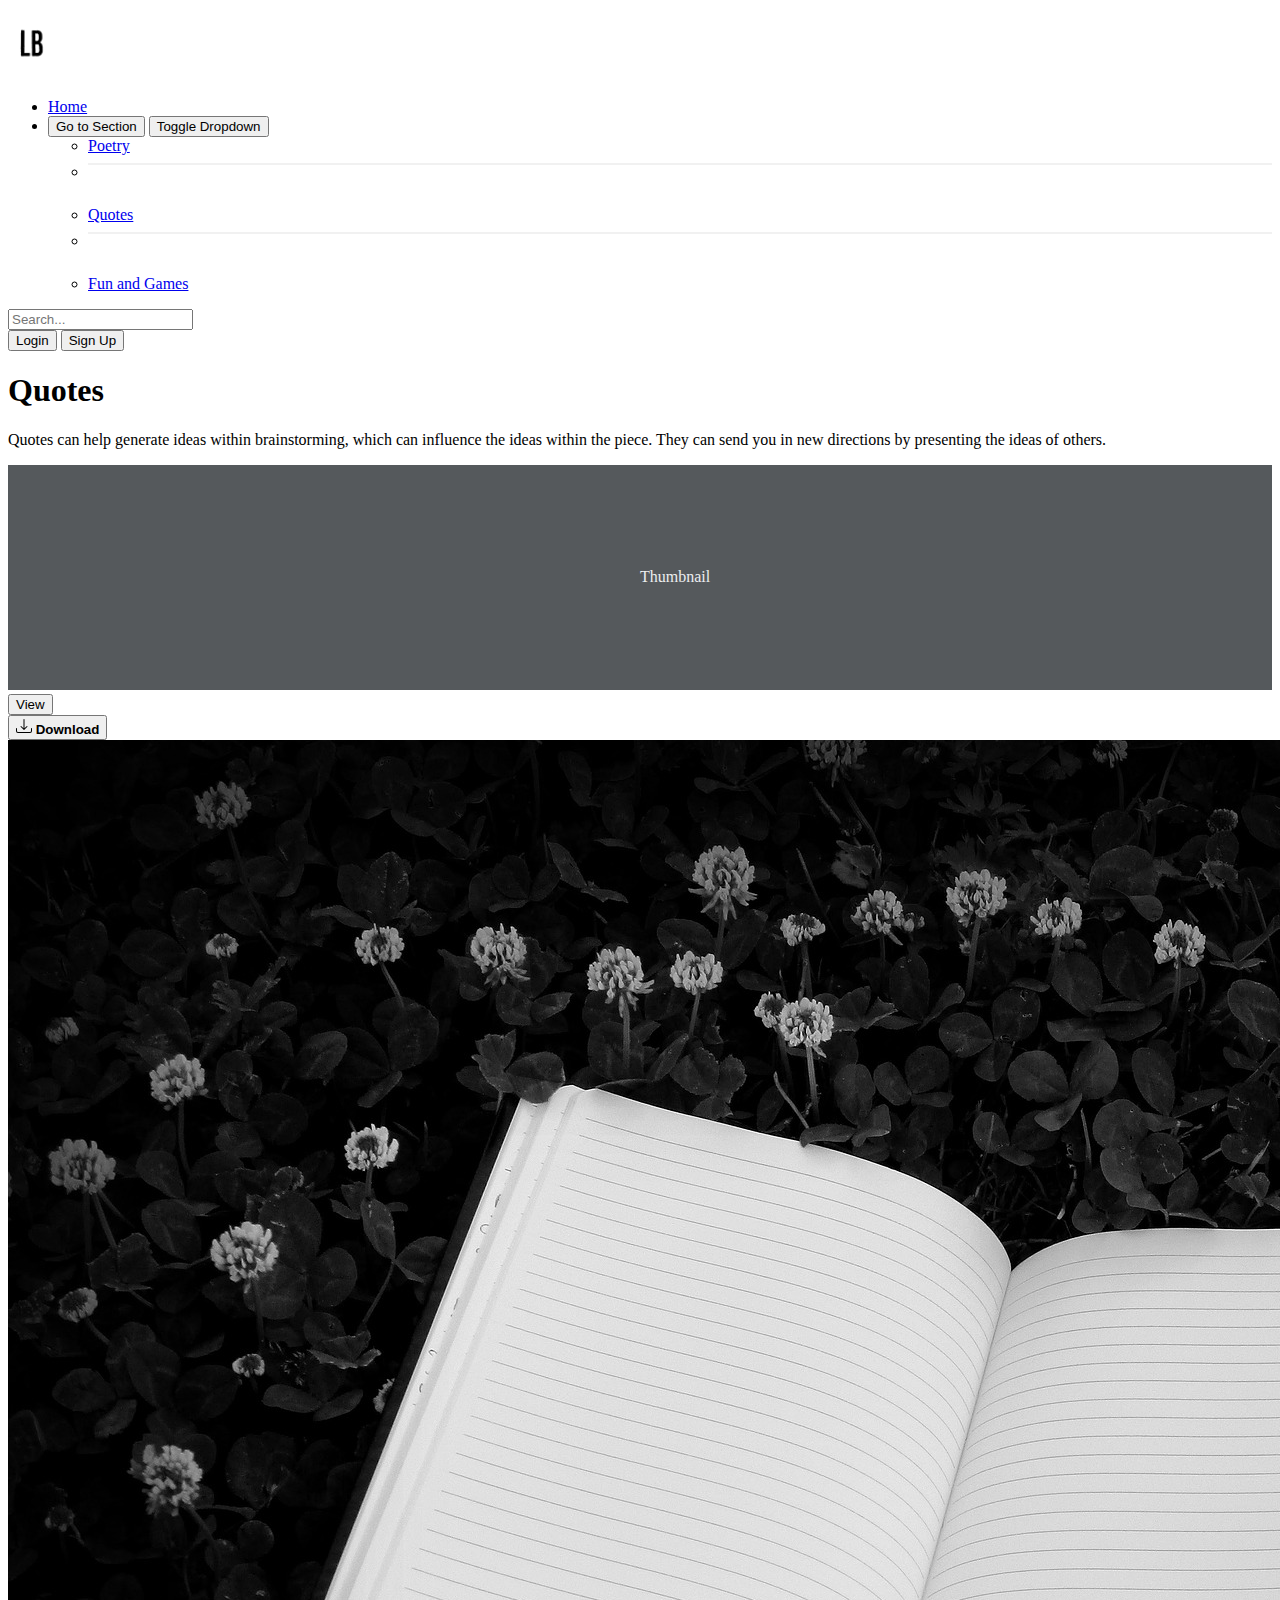
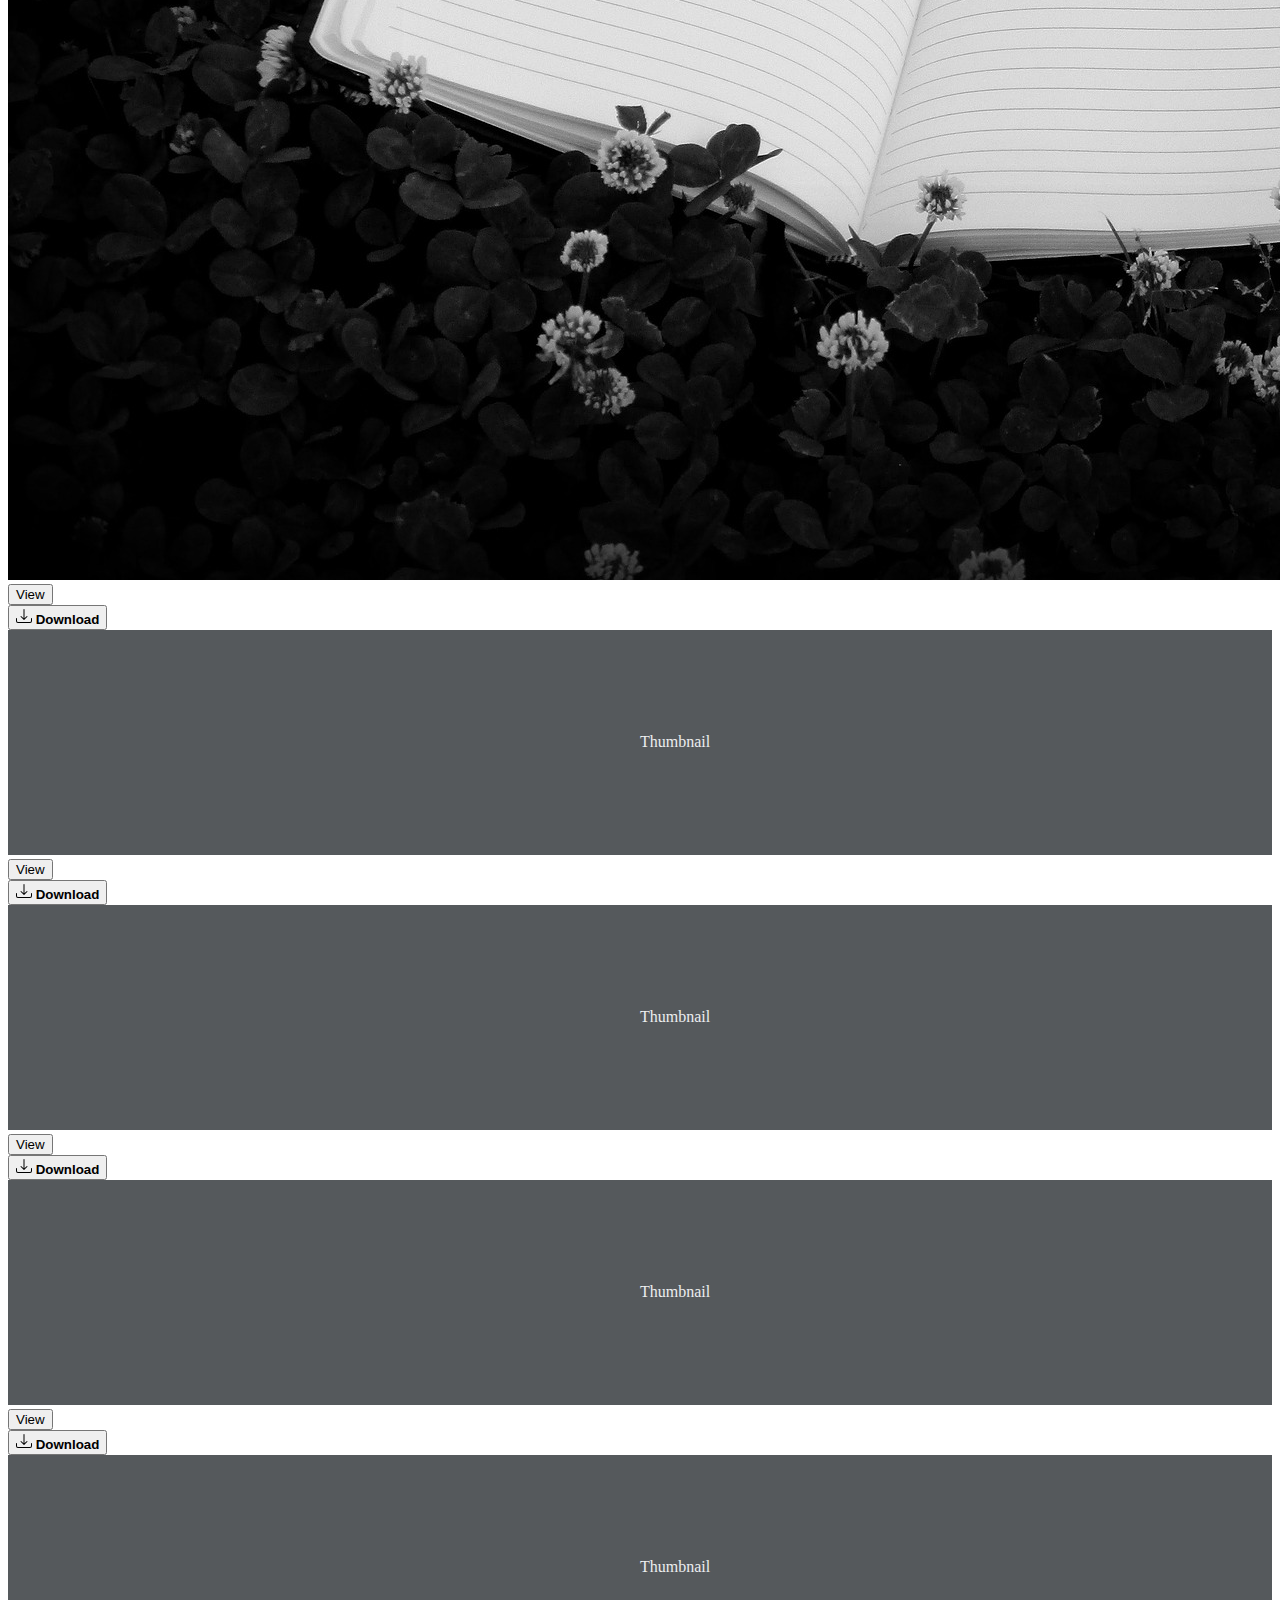
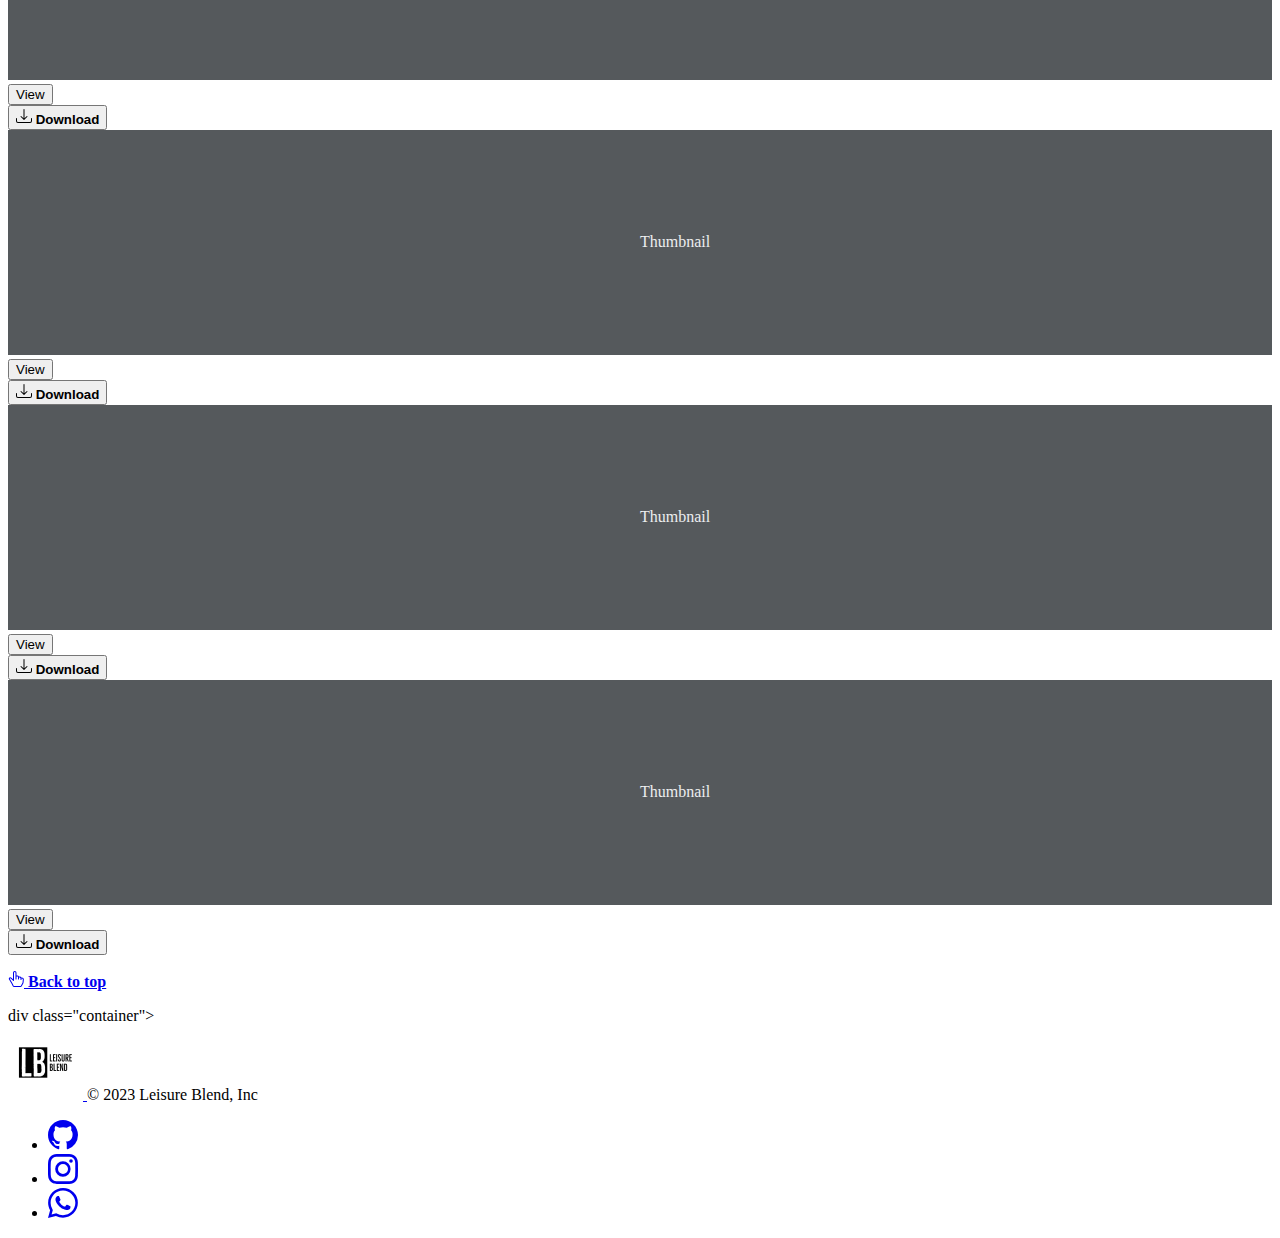
<file: quotes.html>
<!DOCTYPE html>
<html lang="en">
<head>
    <meta charset="UTF-8">
    <meta name="viewport" content="width=device-width, initial-scale=1.0">
    <title>Quotes</title>
    <link rel="shortcut icon" href="./images/Leisure Blend-logos_white.png" type="image/x-icon">
    <link href="https://cdn.jsdelivr.net/npm/bootstrap@5.3.2/dist/css/bootstrap.min.css" rel="stylesheet" integrity="sha384-T3c6CoIi6uLrA9TneNEoa7RxnatzjcDSCmG1MXxSR1GAsXEV/Dwwykc2MPK8M2HN" crossorigin="anonymous">
    <link rel="stylesheet" href="./index.css">
</head>
<body>

    <header class="p-3 text-bg-dark sticky-top">
        <div class="container-fluid">
            <div class="d-flex flex-wrap align-items-center justify-content-center justify-content-lg-start">
                        <span id="logo">
                         <img  src="./images/Leisure Blend-logos_white.png" alt="no image" id="logo" height="70"> 
                         </span>
                    
                    <ul class="nav col-12 col-lg-auto me-lg-auto mb-2 justify-content-center mb-md-0" >
                      <li><a href="./index.html" class="nav-link px-3 text-secondary">Home</a></li>
                      
                      
                      <li>
                        <div class="btn-group">
                            <button type="button" class="btn btn-success">Go to Section</button>
                            <button type="button" class="btn btn-success dropdown-toggle dropdown-toggle-split" data-bs-toggle="dropdown" aria-expanded="false">
                              <span class="visually-hidden">Toggle Dropdown</span>
                            </button>
                            <ul class="dropdown-menu">
                              <li><a class="dropdown-item" href="./poetry.html">Poetry</a></li>
                              <li><hr class="dropdown-divider"></li>
                              <li><a class="dropdown-item" href="./quotes.html">Quotes</a></li>
                               <li><hr class="dropdown-divider"></li>
                              
                              <li><a class="dropdown-item" href="./fun_and_games.html">Fun and Games</a></li>
    
                              
                              
                            </ul>
                          </div>
                      </li>
                    </ul>
                   
    
                
                    
                    <form class="col-12 col-lg-auto mb-3 mb-lg-0 me-lg-3" role="search">
                      <input type="search" class="form-control form-control-dark text-bg-dark" placeholder="Search..." aria-label="Search">
                    </form>
            
                  <div>
                      
                     <button onclick="document.getElementById('id01').style.display='block'" type="button" class="btn btn-warning me-2">Login</button>
                    
                       <div id="id01" class="modal">
                                
                         <form class="modal-contents animate" action="/action_page.php" method="post">
                            <div class="imgcontainer">
                              <span onclick="document.getElementById('id01').style.display='none'" class="close" title="Close Modal">&times;</span>
                              <img src="./images/attack-7647136_1920.png" alt="Avatar" class="avatar">
                            </div>
    
                            <div class="modal-containers text-secondary ">
                              <label for="uname"><b></b>Username</b></label>
                              <input type="text" placeholder="Enter Username" name="uname" required>
    
                              <label for="psw"><b>Password</b></label>
                              <input type="password" placeholder="Enter Password" name="psw" required>
            
                              <button class="modal-button" type="submit">Login</button>
                              <label>
                                <input type="checkbox" checked="checked" name="remember"> Remember me
                              </label>
                            </div>
    
                            <div class="modal-containers text-secondary" style="background-color:#f1f1f1">
                              <button type="button" onclick="document.getElementById('id01').style.display='none'" class="modal-button cancelbtn">Cancel</button>
                              <span class="psww">Forgot <a href="#">password?</a></span>
                            </div>
                          </form>
                       </div>
    
    
    
    
                      <button onclick="document.getElementById('id02').style.display='block'" type="button" class="btn btn-primary me-2">Sign Up</button>
                    
                      <div id="id02" class="modal">
      
                          <form class="modal-contents animate" action="/action_page.php" method="post">
                            <div class="imgcontainer">
                              <span onclick="document.getElementById('id02').style.display='none'" class="close" title="Close Modal">&times;</span>
                              <img src="./images/attack-7647136_1920.png" alt="Avatar" class="avatar">
                            </div>
    
                            <div class="modal-containers text-secondary ">
      
                              <h1>Sign Up</h1>
                              <p>Please fill in this form to create an account.</p>
                              <hr>
                              <label for="email"><b>Email</b></label>
                              <input type="text" placeholder="Enter Email" name="email" required>
    
                              <label for="psw"><b>Password</b></label>
                              <input type="password" placeholder="Enter Password" name="psw" required>
    
                              <label for="psw-repeat"><b>Repeat Password</b></label>
                              <input type="password" placeholder="Repeat Password" name="psw-repeat" required>
          
                              <label>
                                <input type="checkbox" checked="checked" name="remember" style="margin-bottom:15px"> Remember me
                              </label>
    
                              <p>By creating an account you agree to our <a href="#" style="color:dodgerblue">Terms & Privacy</a>.</p>
                            </div>
                                <div class="clearfix">
                                <button type="button" onclick="document.getElementById('id02').style.display='none'" class="cancelbutton">Cancel</button>
                                <button type="submit" class="signupbutton">Sign Up</button>
    
    
                            </div>
                          </form>
                    </div>
    </div>
    </div>
    </div>
    </header>





    









 
       

    




    <section class="py-5 text-center container">
        <div class="row py-lg-5">
          <div class="col-lg-6 col-md-8 mx-auto">
            <h1 class="fw-light"><strong>Quotes</strong></h1>
            <p class="lead text-body-secondary">Quotes can help generate ideas within brainstorming, which can influence the ideas within the piece. They can send you in new directions by presenting the ideas of others.</p>
          
          </div>
        </div>
      </section>





      <div class="album py-5 bg-body-tertiary">
        <div class="container">
    
          <div class="row row-cols-1 row-cols-sm-2 row-cols-md-3 g-3">
            <div class="col">
              <div class="card shadow-sm">
                <svg class="bd-placeholder-img card-img-top" width="100%" height="225" xmlns="http://www.w3.org/2000/svg" role="img" aria-label="Placeholder: Thumbnail" preserveAspectRatio="xMidYMid slice" focusable="false"><title>Placeholder</title><rect width="100%" height="100%" fill="#55595c"></rect><text x="50%" y="50%" fill="#eceeef" dy=".3em">Thumbnail</text></svg>
                <div class="card-body">
                  <!-- <p class="card-text">This is a wider card with supporting text below as a natural lead-in to additional content. This content is a little bit longer.</p> -->
                  <div class="d-flex justify-content-between align-items-center">
                    <div class="btn-group">
                      <button type="button" class="btn btn-primary" data-bs-toggle="modal" data-bs-target="#staticBackdrop">                                   
                        View
                      </button>
                      <div class="modal fade" id="staticBackdrop" data-bs-backdrop="static" data-bs-keyboard="false" tabindex="-1" aria-labelledby="staticBackdropLabel" aria-hidden="true">
                        <div class="modal-dialog modal-dialog-centered">
                          <div class="modal-content">
                            <div class="modal-header">
                              
                              <button type="button" class="btn-close" data-bs-dismiss="modal" aria-label="Close"></button>
                            </div>
                            <div class="modal-body" style="background-image: url('./images/book-4646735_1920.jpg'); background-size: 100% 100%; height: 400px;">
                              
                            </div>
                            <div class="modal-footer">
                              <button type="button" class="btn btn-secondary" data-bs-dismiss="modal">Close</button>
                            
                            </div>
                          </div>
                        </div>

                      </div>
                     
                    </div>
                    <a type="submit" download="./images/dice.jpeg" href="./images/dice.jpeg"> 
                    <button type="button" class="btn btn-success">
                      <svg xmlns="http://www.w3.org/2000/svg" width="16" height="16" fill="currentColor" class="bi bi-download" viewBox="0 0 16 16">
                       <path d="M.5 9.9a.5.5 0 0 1 .5.5v2.5a1 1 0 0 0 1 1h12a1 1 0 0 0 1-1v-2.5a.5.5 0 0 1 1 0v2.5a2 2 0 0 1-2 2H2a2 2 0 0 1-2-2v-2.5a.5.5 0 0 1 .5-.5z"></path>
                       <path d="M7.646 11.854a.5.5 0 0 0 .708 0l3-3a.5.5 0 0 0-.708-.708L8.5 10.293V1.5a.5.5 0 0 0-1 0v8.793L5.354 8.146a.5.5 0 1 0-.708.708l3 3z"></path>
                      </svg>
                       <strong>Download</strong>
                    </button></a>
                  </div>
                </div>
              </div>
            </div>



            <div class="col">
              <div class="card shadow-sm">
                <img src="./images/book-4646735_1920.jpg" alt="" style="background-size: 100% 100%;">
                   <div class="card-body">
                 
                  <div class="d-flex justify-content-between align-items-center">
                    <div class="btn-group">

                      <button type="button" class="btn btn-primary" data-bs-toggle="modal" data-bs-target="#staticBackdrop">                                   
                        View
                      </button>
                      <div class="modal fade" id="staticBackdrop" data-bs-backdrop="static" data-bs-keyboard="false" tabindex="-1" aria-labelledby="staticBackdropLabel" aria-hidden="true">
                        <div class="modal-dialog modal-dialog-centered">
                          <div class="modal-content">
                            <div class="modal-header">
                              
                              <button type="button" class="btn-close" data-bs-dismiss="modal" aria-label="Close"></button>
                            </div>
                            <div class="modal-body" style="background-image: url('./images/book-4646735_1920.jpg'); background-size: 100% 100%; height: 400px;">
                              
                            </div>
                            <div class="modal-footer">
                              <button type="button" class="btn btn-secondary" data-bs-dismiss="modal">Close</button>
                            
                            </div>
                          </div>
                        </div>

                      </div>
                     
                    </div>
                    <a type="submit" download="./images/dice.jpeg" href="./images/dice.jpeg"> 
                    <button type="button" class="btn btn-success">
                      <svg xmlns="http://www.w3.org/2000/svg" width="16" height="16" fill="currentColor" class="bi bi-download" viewBox="0 0 16 16">
                       <path d="M.5 9.9a.5.5 0 0 1 .5.5v2.5a1 1 0 0 0 1 1h12a1 1 0 0 0 1-1v-2.5a.5.5 0 0 1 1 0v2.5a2 2 0 0 1-2 2H2a2 2 0 0 1-2-2v-2.5a.5.5 0 0 1 .5-.5z"></path>
                       <path d="M7.646 11.854a.5.5 0 0 0 .708 0l3-3a.5.5 0 0 0-.708-.708L8.5 10.293V1.5a.5.5 0 0 0-1 0v8.793L5.354 8.146a.5.5 0 1 0-.708.708l3 3z"></path>
                      </svg>
                       <strong>Download</strong>
                    </button></a>
                  </div>
                </div>
              </div>
            </div>


            <div class="col">
              <div class="card shadow-sm">
                <svg class="bd-placeholder-img card-img-top" width="100%" height="225" xmlns="http://www.w3.org/2000/svg" role="img" aria-label="Placeholder: Thumbnail" preserveAspectRatio="xMidYMid slice" focusable="false"><title>Placeholder</title><rect width="100%" height="100%" fill="#55595c"></rect><text x="50%" y="50%" fill="#eceeef" dy=".3em">Thumbnail</text></svg>
                <div class="card-body">
                  <!-- <p class="card-text">This is a wider card with supporting text below as a natural lead-in to additional content. This content is a little bit longer.</p> -->
                  <div class="d-flex justify-content-between align-items-center">
                    <div class="btn-group">
                      <button type="button" class="btn btn-primary" data-bs-toggle="modal" data-bs-target="#staticBackdrop">                                   
                        View
                      </button>
                      <div class="modal fade" id="staticBackdrop" data-bs-backdrop="static" data-bs-keyboard="false" tabindex="-1" aria-labelledby="staticBackdropLabel" aria-hidden="true">
                        <div class="modal-dialog modal-dialog-centered">
                          <div class="modal-content">
                            <div class="modal-header">
                              
                              <button type="button" class="btn-close" data-bs-dismiss="modal" aria-label="Close"></button>
                            </div>
                            <div class="modal-body" style="background-image: url('./images/book-4646735_1920.jpg'); background-size: 100% 100%; height: 400px;">
                              
                            </div>
                            <div class="modal-footer">
                              <button type="button" class="btn btn-secondary" data-bs-dismiss="modal">Close</button>
                            
                            </div>
                          </div>
                        </div>

                      </div>
                     
                    </div>
                    <a type="submit" download="./images/dice.jpeg" href="./images/dice.jpeg"> 
                    <button type="button" class="btn btn-success">
                      <svg xmlns="http://www.w3.org/2000/svg" width="16" height="16" fill="currentColor" class="bi bi-download" viewBox="0 0 16 16">
                       <path d="M.5 9.9a.5.5 0 0 1 .5.5v2.5a1 1 0 0 0 1 1h12a1 1 0 0 0 1-1v-2.5a.5.5 0 0 1 1 0v2.5a2 2 0 0 1-2 2H2a2 2 0 0 1-2-2v-2.5a.5.5 0 0 1 .5-.5z"></path>
                       <path d="M7.646 11.854a.5.5 0 0 0 .708 0l3-3a.5.5 0 0 0-.708-.708L8.5 10.293V1.5a.5.5 0 0 0-1 0v8.793L5.354 8.146a.5.5 0 1 0-.708.708l3 3z"></path>
                      </svg>
                       <strong>Download</strong>
                    </button></a>
                  </div>
                </div>
              </div>
            </div>
    
            <div class="col">
              <div class="card shadow-sm">
                <svg class="bd-placeholder-img card-img-top" width="100%" height="225" xmlns="http://www.w3.org/2000/svg" role="img" aria-label="Placeholder: Thumbnail" preserveAspectRatio="xMidYMid slice" focusable="false"><title>Placeholder</title><rect width="100%" height="100%" fill="#55595c"></rect><text x="50%" y="50%" fill="#eceeef" dy=".3em">Thumbnail</text></svg>
                <div class="card-body">
                  <!-- <p class="card-text">This is a wider card with supporting text below as a natural lead-in to additional content. This content is a little bit longer.</p> -->
                  <div class="d-flex justify-content-between align-items-center">
                    <div class="btn-group">
                      <button type="button" class="btn btn-primary" data-bs-toggle="modal" data-bs-target="#staticBackdrop">                                   
                        View
                      </button>
                      <div class="modal fade" id="staticBackdrop" data-bs-backdrop="static" data-bs-keyboard="false" tabindex="-1" aria-labelledby="staticBackdropLabel" aria-hidden="true">
                        <div class="modal-dialog modal-dialog-centered">
                          <div class="modal-content">
                            <div class="modal-header">
                              
                              <button type="button" class="btn-close" data-bs-dismiss="modal" aria-label="Close"></button>
                            </div>
                            <div class="modal-body" style="background-image: url('./images/book-4646735_1920.jpg'); background-size: 100% 100%; height: 400px;">
                              
                            </div>
                            <div class="modal-footer">
                              <button type="button" class="btn btn-secondary" data-bs-dismiss="modal">Close</button>
                            
                            </div>
                          </div>
                        </div>

                      </div>
                     
                    </div>
                    <a type="submit" download="./images/dice.jpeg" href="./images/dice.jpeg"> 
                    <button type="button" class="btn btn-success">
                      <svg xmlns="http://www.w3.org/2000/svg" width="16" height="16" fill="currentColor" class="bi bi-download" viewBox="0 0 16 16">
                       <path d="M.5 9.9a.5.5 0 0 1 .5.5v2.5a1 1 0 0 0 1 1h12a1 1 0 0 0 1-1v-2.5a.5.5 0 0 1 1 0v2.5a2 2 0 0 1-2 2H2a2 2 0 0 1-2-2v-2.5a.5.5 0 0 1 .5-.5z"></path>
                       <path d="M7.646 11.854a.5.5 0 0 0 .708 0l3-3a.5.5 0 0 0-.708-.708L8.5 10.293V1.5a.5.5 0 0 0-1 0v8.793L5.354 8.146a.5.5 0 1 0-.708.708l3 3z"></path>
                      </svg>
                       <strong>Download</strong>
                    </button></a>
                  </div>
                </div>
              </div>
            </div>
            <div class="col">
              <div class="card shadow-sm">
                <svg class="bd-placeholder-img card-img-top" width="100%" height="225" xmlns="http://www.w3.org/2000/svg" role="img" aria-label="Placeholder: Thumbnail" preserveAspectRatio="xMidYMid slice" focusable="false"><title>Placeholder</title><rect width="100%" height="100%" fill="#55595c"></rect><text x="50%" y="50%" fill="#eceeef" dy=".3em">Thumbnail</text></svg>
                <div class="card-body">
                  <!-- <p class="card-text">This is a wider card with supporting text below as a natural lead-in to additional content. This content is a little bit longer.</p> -->
                  <div class="d-flex justify-content-between align-items-center">
                    <div class="btn-group">
                      <button type="button" class="btn btn-primary" data-bs-toggle="modal" data-bs-target="#staticBackdrop">                                   
                        View
                      </button>
                      <div class="modal fade" id="staticBackdrop" data-bs-backdrop="static" data-bs-keyboard="false" tabindex="-1" aria-labelledby="staticBackdropLabel" aria-hidden="true">
                        <div class="modal-dialog modal-dialog-centered">
                          <div class="modal-content">
                            <div class="modal-header">
                              
                              <button type="button" class="btn-close" data-bs-dismiss="modal" aria-label="Close"></button>
                            </div>
                            <div class="modal-body" style="background-image: url('./images/book-4646735_1920.jpg'); background-size: 100% 100%; height: 400px;">
                              
                            </div>
                            <div class="modal-footer">
                              <button type="button" class="btn btn-secondary" data-bs-dismiss="modal">Close</button>
                            
                            </div>
                          </div>
                        </div>

                      </div>
                     
                    </div>
                    <a type="submit" download="./images/dice.jpeg" href="./images/dice.jpeg"> 
                    <button type="button" class="btn btn-success">
                      <svg xmlns="http://www.w3.org/2000/svg" width="16" height="16" fill="currentColor" class="bi bi-download" viewBox="0 0 16 16">
                       <path d="M.5 9.9a.5.5 0 0 1 .5.5v2.5a1 1 0 0 0 1 1h12a1 1 0 0 0 1-1v-2.5a.5.5 0 0 1 1 0v2.5a2 2 0 0 1-2 2H2a2 2 0 0 1-2-2v-2.5a.5.5 0 0 1 .5-.5z"></path>
                       <path d="M7.646 11.854a.5.5 0 0 0 .708 0l3-3a.5.5 0 0 0-.708-.708L8.5 10.293V1.5a.5.5 0 0 0-1 0v8.793L5.354 8.146a.5.5 0 1 0-.708.708l3 3z"></path>
                      </svg>
                       <strong>Download</strong>
                    </button></a>
                  </div>
                </div>
              </div>
            </div>
            <div class="col">
              <div class="card shadow-sm">
                <svg class="bd-placeholder-img card-img-top" width="100%" height="225" xmlns="http://www.w3.org/2000/svg" role="img" aria-label="Placeholder: Thumbnail" preserveAspectRatio="xMidYMid slice" focusable="false"><title>Placeholder</title><rect width="100%" height="100%" fill="#55595c"></rect><text x="50%" y="50%" fill="#eceeef" dy=".3em">Thumbnail</text></svg>
                <div class="card-body">
                  <!-- <p class="card-text">This is a wider card with supporting text below as a natural lead-in to additional content. This content is a little bit longer.</p> -->
                  <div class="d-flex justify-content-between align-items-center">
                    <div class="btn-group">
                      <button type="button" class="btn btn-primary" data-bs-toggle="modal" data-bs-target="#staticBackdrop">                                   
                        View
                      </button>
                      <div class="modal fade" id="staticBackdrop" data-bs-backdrop="static" data-bs-keyboard="false" tabindex="-1" aria-labelledby="staticBackdropLabel" aria-hidden="true">
                        <div class="modal-dialog modal-dialog-centered">
                          <div class="modal-content">
                            <div class="modal-header">
                              
                              <button type="button" class="btn-close" data-bs-dismiss="modal" aria-label="Close"></button>
                            </div>
                            <div class="modal-body" style="background-image: url('./images/book-4646735_1920.jpg'); background-size: 100% 100%; height: 400px;">
                              
                            </div>
                            <div class="modal-footer">
                              <button type="button" class="btn btn-secondary" data-bs-dismiss="modal">Close</button>
                            
                            </div>
                          </div>
                        </div>

                      </div>
                     
                    </div>
                    <a type="submit" download="./images/dice.jpeg" href="./images/dice.jpeg"> 
                    <button type="button" class="btn btn-success">
                      <svg xmlns="http://www.w3.org/2000/svg" width="16" height="16" fill="currentColor" class="bi bi-download" viewBox="0 0 16 16">
                       <path d="M.5 9.9a.5.5 0 0 1 .5.5v2.5a1 1 0 0 0 1 1h12a1 1 0 0 0 1-1v-2.5a.5.5 0 0 1 1 0v2.5a2 2 0 0 1-2 2H2a2 2 0 0 1-2-2v-2.5a.5.5 0 0 1 .5-.5z"></path>
                       <path d="M7.646 11.854a.5.5 0 0 0 .708 0l3-3a.5.5 0 0 0-.708-.708L8.5 10.293V1.5a.5.5 0 0 0-1 0v8.793L5.354 8.146a.5.5 0 1 0-.708.708l3 3z"></path>
                      </svg>
                       <strong>Download</strong>
                    </button></a>
                  </div>
                </div>
              </div>
            </div>
    
            <div class="col">
              <div class="card shadow-sm">
                <svg class="bd-placeholder-img card-img-top" width="100%" height="225" xmlns="http://www.w3.org/2000/svg" role="img" aria-label="Placeholder: Thumbnail" preserveAspectRatio="xMidYMid slice" focusable="false"><title>Placeholder</title><rect width="100%" height="100%" fill="#55595c"></rect><text x="50%" y="50%" fill="#eceeef" dy=".3em">Thumbnail</text></svg>
                <div class="card-body">
                  <!-- <p class="card-text">This is a wider card with supporting text below as a natural lead-in to additional content. This content is a little bit longer.</p> -->
                  <div class="d-flex justify-content-between align-items-center">
                    <div class="btn-group">
                      <button type="button" class="btn btn-primary" data-bs-toggle="modal" data-bs-target="#staticBackdrop">                                   
                        View
                      </button>
                      <div class="modal fade" id="staticBackdrop" data-bs-backdrop="static" data-bs-keyboard="false" tabindex="-1" aria-labelledby="staticBackdropLabel" aria-hidden="true">
                        <div class="modal-dialog modal-dialog-centered">
                          <div class="modal-content">
                            <div class="modal-header">
                              
                              <button type="button" class="btn-close" data-bs-dismiss="modal" aria-label="Close"></button>
                            </div>
                            <div class="modal-body" style="background-image: url('./images/book-4646735_1920.jpg'); background-size: 100% 100%; height: 400px;">
                              
                            </div>
                            <div class="modal-footer">
                              <button type="button" class="btn btn-secondary" data-bs-dismiss="modal">Close</button>
                            
                            </div>
                          </div>
                        </div>

                      </div>
                     
                    </div>
                    <a type="submit" download="./images/dice.jpeg" href="./images/dice.jpeg"> 
                    <button type="button" class="btn btn-success">
                      <svg xmlns="http://www.w3.org/2000/svg" width="16" height="16" fill="currentColor" class="bi bi-download" viewBox="0 0 16 16">
                       <path d="M.5 9.9a.5.5 0 0 1 .5.5v2.5a1 1 0 0 0 1 1h12a1 1 0 0 0 1-1v-2.5a.5.5 0 0 1 1 0v2.5a2 2 0 0 1-2 2H2a2 2 0 0 1-2-2v-2.5a.5.5 0 0 1 .5-.5z"></path>
                       <path d="M7.646 11.854a.5.5 0 0 0 .708 0l3-3a.5.5 0 0 0-.708-.708L8.5 10.293V1.5a.5.5 0 0 0-1 0v8.793L5.354 8.146a.5.5 0 1 0-.708.708l3 3z"></path>
                      </svg>
                       <strong>Download</strong>
                    </button></a>
                  </div>
                </div>
              </div>
            </div>
            <div class="col">
              <div class="card shadow-sm">
                <svg class="bd-placeholder-img card-img-top" width="100%" height="225" xmlns="http://www.w3.org/2000/svg" role="img" aria-label="Placeholder: Thumbnail" preserveAspectRatio="xMidYMid slice" focusable="false"><title>Placeholder</title><rect width="100%" height="100%" fill="#55595c"></rect><text x="50%" y="50%" fill="#eceeef" dy=".3em">Thumbnail</text></svg>
                <div class="card-body">
                  <!-- <p class="card-text">This is a wider card with supporting text below as a natural lead-in to additional content. This content is a little bit longer.</p> -->
                  <div class="d-flex justify-content-between align-items-center">
                    <div class="btn-group">
                      <button type="button" class="btn btn-primary" data-bs-toggle="modal" data-bs-target="#staticBackdrop">                                   
                        View
                      </button>
                      <div class="modal fade" id="staticBackdrop" data-bs-backdrop="static" data-bs-keyboard="false" tabindex="-1" aria-labelledby="staticBackdropLabel" aria-hidden="true">
                        <div class="modal-dialog modal-dialog-centered">
                          <div class="modal-content">
                            <div class="modal-header">
                              
                              <button type="button" class="btn-close" data-bs-dismiss="modal" aria-label="Close"></button>
                            </div>
                            <div class="modal-body" style="background-image: url('./images/book-4646735_1920.jpg'); background-size: 100% 100%; height: 400px;">
                              
                            </div>
                            <div class="modal-footer">
                              <button type="button" class="btn btn-secondary" data-bs-dismiss="modal">Close</button>
                            
                            </div>
                          </div>
                        </div>

                      </div>
                     
                    </div>
                    <a type="submit" download="./images/dice.jpeg" href="./images/dice.jpeg"> 
                    <button type="button" class="btn btn-success">
                      <svg xmlns="http://www.w3.org/2000/svg" width="16" height="16" fill="currentColor" class="bi bi-download" viewBox="0 0 16 16">
                       <path d="M.5 9.9a.5.5 0 0 1 .5.5v2.5a1 1 0 0 0 1 1h12a1 1 0 0 0 1-1v-2.5a.5.5 0 0 1 1 0v2.5a2 2 0 0 1-2 2H2a2 2 0 0 1-2-2v-2.5a.5.5 0 0 1 .5-.5z"></path>
                       <path d="M7.646 11.854a.5.5 0 0 0 .708 0l3-3a.5.5 0 0 0-.708-.708L8.5 10.293V1.5a.5.5 0 0 0-1 0v8.793L5.354 8.146a.5.5 0 1 0-.708.708l3 3z"></path>
                      </svg>
                       <strong>Download</strong>
                    </button></a>
                  </div>
                </div>
              </div>
            </div>
            <div class="col">
              <div class="card shadow-sm">
                <svg class="bd-placeholder-img card-img-top" width="100%" height="225" xmlns="http://www.w3.org/2000/svg" role="img" aria-label="Placeholder: Thumbnail" preserveAspectRatio="xMidYMid slice" focusable="false"><title>Placeholder</title><rect width="100%" height="100%" fill="#55595c"></rect><text x="50%" y="50%" fill="#eceeef" dy=".3em">Thumbnail</text></svg>
                <div class="card-body">
                  <!-- <p class="card-text">This is a wider card with supporting text below as a natural lead-in to additional content. This content is a little bit longer.</p> -->
                  <div class="d-flex justify-content-between align-items-center">
                    <div class="btn-group">
                      <button type="button" class="btn btn-primary" data-bs-toggle="modal" data-bs-target="#staticBackdrop">                                   
                        View
                      </button>
                      <div class="modal fade" id="staticBackdrop" data-bs-backdrop="static" data-bs-keyboard="false" tabindex="-1" aria-labelledby="staticBackdropLabel" aria-hidden="true">
                        <div class="modal-dialog modal-dialog-centered">
                          <div class="modal-content">
                            <div class="modal-header">
                              
                              <button type="button" class="btn-close" data-bs-dismiss="modal" aria-label="Close"></button>
                            </div>
                            <div class="modal-body" style="background-image: url('./images/book-4646735_1920.jpg'); background-size: 100% 100%; height: 400px;">
                              
                            </div>
                            <div class="modal-footer">
                              <button type="button" class="btn btn-secondary" data-bs-dismiss="modal">Close</button>
                            
                            </div>
                          </div>
                        </div>

                      </div>
                     
                    </div>
                    
                    <a type="submit" download="./images/dice.jpeg" href="./images/dice.jpeg"> 
                    <button type="button" class="btn btn-success">
                      <svg xmlns="http://www.w3.org/2000/svg" width="16" height="16" fill="currentColor" class="bi bi-download" viewBox="0 0 16 16">
                       <path d="M.5 9.9a.5.5 0 0 1 .5.5v2.5a1 1 0 0 0 1 1h12a1 1 0 0 0 1-1v-2.5a.5.5 0 0 1 1 0v2.5a2 2 0 0 1-2 2H2a2 2 0 0 1-2-2v-2.5a.5.5 0 0 1 .5-.5z"></path>
                       <path d="M7.646 11.854a.5.5 0 0 0 .708 0l3-3a.5.5 0 0 0-.708-.708L8.5 10.293V1.5a.5.5 0 0 0-1 0v8.793L5.354 8.146a.5.5 0 1 0-.708.708l3 3z"></path>
                      </svg>
                       <strong>Download</strong>
                    </button></a>
                      
                  </div>
                </div>
              </div>
            </div>
          </div>
        </div>
      </div>
    
    
    
    
    
    
    
    
    
    
    
    
    
    
    
    
    
    
    
    
    
    
    
    
    
    
    
    
    
    
    
    
    
    
    
    
    
    
    
    
    
    
    <div class="b-example-divider"></div>
    
    <p class="float-end mb-1" style="margin-right: 100px;">
      <a href="#"><strong>
          <svg xmlns="http://www.w3.org/2000/svg" width="16" height="16" fill="currentColor" class="bi bi-hand-index-thumb" viewBox="0 0 16 16">
              <path d="M6.75 1a.75.75 0 0 1 .75.75V8a.5.5 0 0 0 1 0V5.467l.086-.004c.317-.012.637-.008.816.027.134.027.294.096.448.182.077.042.15.147.15.314V8a.5.5 0 0 0 1 0V6.435l.106-.01c.316-.024.584-.01.708.04.118.046.3.207.486.43.081.096.15.19.2.259V8.5a.5.5 0 1 0 1 0v-1h.342a1 1 0 0 1 .995 1.1l-.271 2.715a2.5 2.5 0 0 1-.317.991l-1.395 2.442a.5.5 0 0 1-.434.252H6.118a.5.5 0 0 1-.447-.276l-1.232-2.465-2.512-4.185a.517.517 0 0 1 .809-.631l2.41 2.41A.5.5 0 0 0 6 9.5V1.75A.75.75 0 0 1 6.75 1zM8.5 4.466V1.75a1.75 1.75 0 1 0-3.5 0v6.543L3.443 6.736A1.517 1.517 0 0 0 1.07 8.588l2.491 4.153 1.215 2.43A1.5 1.5 0 0 0 6.118 16h6.302a1.5 1.5 0 0 0 1.302-.756l1.395-2.441a3.5 3.5 0 0 0 .444-1.389l.271-2.715a2 2 0 0 0-1.99-2.199h-.581a5.114 5.114 0 0 0-.195-.248c-.191-.229-.51-.568-.88-.716-.364-.146-.846-.132-1.158-.108l-.132.012a1.26 1.26 0 0 0-.56-.642 2.632 2.632 0 0 0-.738-.288c-.31-.062-.739-.058-1.05-.046l-.048.002zm2.094 2.025z"/>
            </svg>
          
          
          
          Back to top</strong></a>
    </p>
    
    
    div class="container">
    <footer class="d-flex flex-wrap justify-content-between align-items-center py-3 my-4 border-top">
      <div class="col-md-4 d-flex align-items-center">
        <a href="/" class="mb-3 me-2 mb-md-0 text-body-secondary text-decoration-none lh-1">
         <img src="./images/Leisure Blend-logos_black.png" alt="" height="75" width="75">
        </a>
        <span class="mb-3 mb-md-0 text-body-secondary">© 2023 Leisure Blend, Inc</span>
      </div>
  
      <ul class="nav col-md-4 justify-content-end list-unstyled d-flex">
        <li class="ms-3"><a class="text-body-secondary" href="#"><svg xmlns="http://www.w3.org/2000/svg" width="30" height="30" fill="currentColor" class="bi bi-github" viewBox="0 0 16 16">
          <path d="M8 0C3.58 0 0 3.58 0 8c0 3.54 2.29 6.53 5.47 7.59.4.07.55-.17.55-.38 0-.19-.01-.82-.01-1.49-2.01.37-2.53-.49-2.69-.94-.09-.23-.48-.94-.82-1.13-.28-.15-.68-.52-.01-.53.63-.01 1.08.58 1.23.82.72 1.21 1.87.87 2.33.66.07-.52.28-.87.51-1.07-1.78-.2-3.64-.89-3.64-3.95 0-.87.31-1.59.82-2.15-.08-.2-.36-1.02.08-2.12 0 0 .67-.21 2.2.82.64-.18 1.32-.27 2-.27.68 0 1.36.09 2 .27 1.53-1.04 2.2-.82 2.2-.82.44 1.1.16 1.92.08 2.12.51.56.82 1.27.82 2.15 0 3.07-1.87 3.75-3.65 3.95.29.25.54.73.54 1.48 0 1.07-.01 1.93-.01 2.2 0 .21.15.46.55.38A8.012 8.012 0 0 0 16 8c0-4.42-3.58-8-8-8z"></path>
        </svg></a></li>
        <li class="ms-3"><a class="text-body-secondary" href="#"><svg xmlns="http://www.w3.org/2000/svg" width="30" height="30" fill="currentColor" class="bi bi-instagram" viewBox="0 0 16 16">
          <path d="M8 0C5.829 0 5.556.01 4.703.048 3.85.088 3.269.222 2.76.42a3.917 3.917 0 0 0-1.417.923A3.927 3.927 0 0 0 .42 2.76C.222 3.268.087 3.85.048 4.7.01 5.555 0 5.827 0 8.001c0 2.172.01 2.444.048 3.297.04.852.174 1.433.372 1.942.205.526.478.972.923 1.417.444.445.89.719 1.416.923.51.198 1.09.333 1.942.372C5.555 15.99 5.827 16 8 16s2.444-.01 3.298-.048c.851-.04 1.434-.174 1.943-.372a3.916 3.916 0 0 0 1.416-.923c.445-.445.718-.891.923-1.417.197-.509.332-1.09.372-1.942C15.99 10.445 16 10.173 16 8s-.01-2.445-.048-3.299c-.04-.851-.175-1.433-.372-1.941a3.926 3.926 0 0 0-.923-1.417A3.911 3.911 0 0 0 13.24.42c-.51-.198-1.092-.333-1.943-.372C10.443.01 10.172 0 7.998 0h.003zm-.717 1.442h.718c2.136 0 2.389.007 3.232.046.78.035 1.204.166 1.486.275.373.145.64.319.92.599.28.28.453.546.598.92.11.281.24.705.275 1.485.039.843.047 1.096.047 3.231s-.008 2.389-.047 3.232c-.035.78-.166 1.203-.275 1.485a2.47 2.47 0 0 1-.599.919c-.28.28-.546.453-.92.598-.28.11-.704.24-1.485.276-.843.038-1.096.047-3.232.047s-2.39-.009-3.233-.047c-.78-.036-1.203-.166-1.485-.276a2.478 2.478 0 0 1-.92-.598 2.48 2.48 0 0 1-.6-.92c-.109-.281-.24-.705-.275-1.485-.038-.843-.046-1.096-.046-3.233 0-2.136.008-2.388.046-3.231.036-.78.166-1.204.276-1.486.145-.373.319-.64.599-.92.28-.28.546-.453.92-.598.282-.11.705-.24 1.485-.276.738-.034 1.024-.044 2.515-.045v.002zm4.988 1.328a.96.96 0 1 0 0 1.92.96.96 0 0 0 0-1.92zm-4.27 1.122a4.109 4.109 0 1 0 0 8.217 4.109 4.109 0 0 0 0-8.217zm0 1.441a2.667 2.667 0 1 1 0 5.334 2.667 2.667 0 0 1 0-5.334z"/>
        </svg></a></li>
        <li class="ms-3"><a class="text-body-secondary" href="#"><svg xmlns="http://www.w3.org/2000/svg" width="30" height="30" fill="currentColor" class="bi bi-whatsapp" viewBox="0 0 16 16">
          <path d="M13.601 2.326A7.854 7.854 0 0 0 7.994 0C3.627 0 .068 3.558.064 7.926c0 1.399.366 2.76 1.057 3.965L0 16l4.204-1.102a7.933 7.933 0 0 0 3.79.965h.004c4.368 0 7.926-3.558 7.93-7.93A7.898 7.898 0 0 0 13.6 2.326zM7.994 14.521a6.573 6.573 0 0 1-3.356-.92l-.24-.144-2.494.654.666-2.433-.156-.251a6.56 6.56 0 0 1-1.007-3.505c0-3.626 2.957-6.584 6.591-6.584a6.56 6.56 0 0 1 4.66 1.931 6.557 6.557 0 0 1 1.928 4.66c-.004 3.639-2.961 6.592-6.592 6.592zm3.615-4.934c-.197-.099-1.17-.578-1.353-.646-.182-.065-.315-.099-.445.099-.133.197-.513.646-.627.775-.114.133-.232.148-.43.05-.197-.1-.836-.308-1.592-.985-.59-.525-.985-1.175-1.103-1.372-.114-.198-.011-.304.088-.403.087-.088.197-.232.296-.346.1-.114.133-.198.198-.33.065-.134.034-.248-.015-.347-.05-.099-.445-1.076-.612-1.47-.16-.389-.323-.335-.445-.34-.114-.007-.247-.007-.38-.007a.729.729 0 0 0-.529.247c-.182.198-.691.677-.691 1.654 0 .977.71 1.916.81 2.049.098.133 1.394 2.132 3.383 2.992.47.205.84.326 1.129.418.475.152.904.129 1.246.08.38-.058 1.171-.48 1.338-.943.164-.464.164-.86.114-.943-.049-.084-.182-.133-.38-.232z"/>
        </svg></a></li>
  
     
  
  
  
  
  
  
  
      </ul>
    </footer>
  </div>
    
    
    
    
    
    
    
    
    
    
    
    
    
    
    
    
    
    
    
    
                      
    
      
        <script>









            // Get the modal
            var modal = document.getElementById('id01');
         
           
            
            // When the user clicks anywhere outside of the modal, close it
            window.onclick = function(event) {
                if (event.target == modal) {
                    modal.style.display = "none";
                }
            }
    
            
           
            </script>    
   
    <script src="https://cdn.jsdelivr.net/npm/bootstrap@5.3.2/dist/js/bootstrap.bundle.min.js" integrity="sha384-C6RzsynM9kWDrMNeT87bh95OGNyZPhcTNXj1NW7RuBCsyN/o0jlpcV8Qyq46cDfL" crossorigin="anonymous"></script>
        
    


    
</body>
</html>
</file>
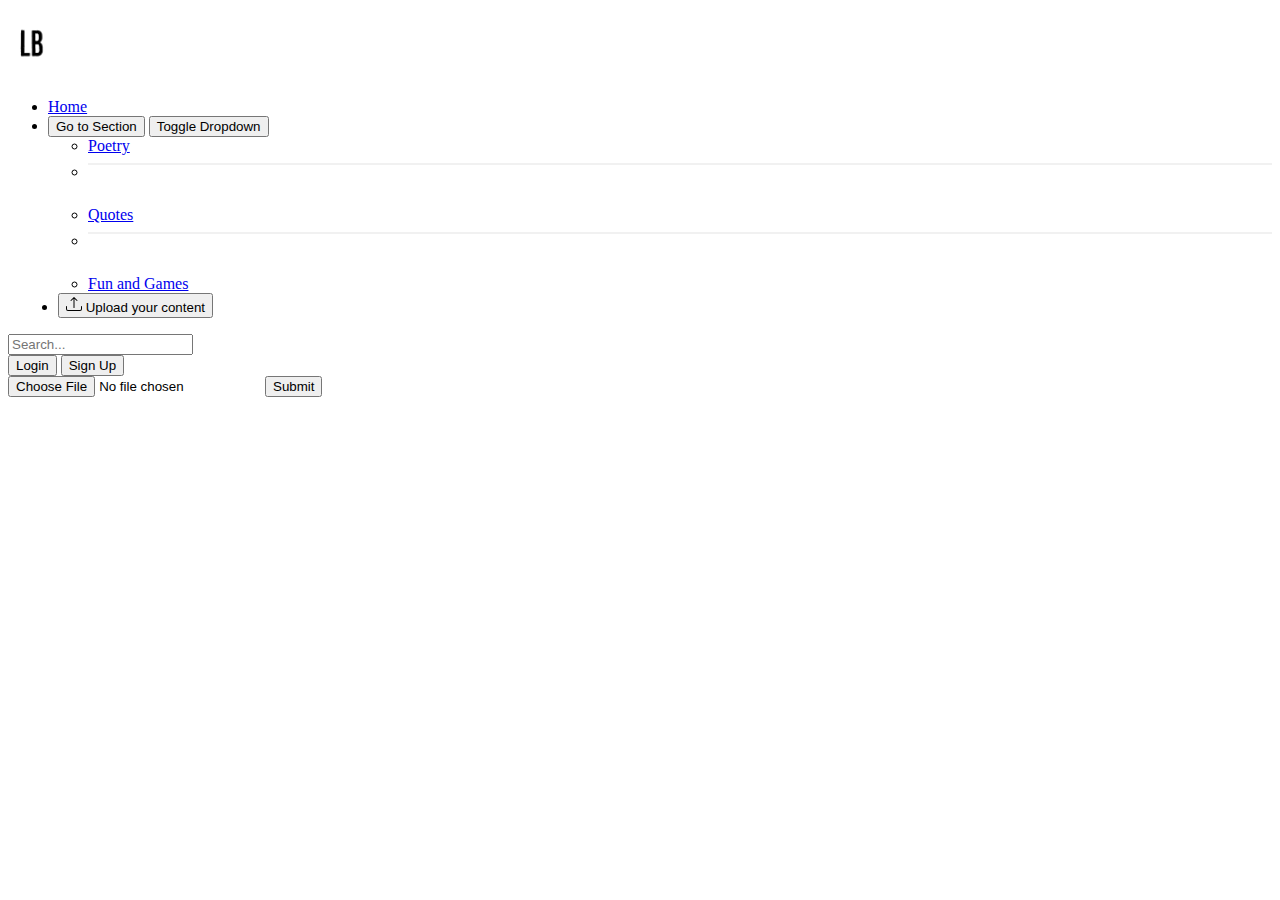
<file: upload.html>
<!DOCTYPE html>
<html lang="en">
<head>
    <meta charset="UTF-8">
    <meta name="viewport" content="width=device-width, initial-scale=1.0">
    <title>Leisure Blend | Uploading</title>
    <link rel="shortcut icon" href="./images/Leisure Blend-logos_white.png" type="image/x-icon">

    <link href="https://cdn.jsdelivr.net/npm/bootstrap@5.3.2/dist/css/bootstrap.min.css" rel="stylesheet" integrity="sha384-T3c6CoIi6uLrA9TneNEoa7RxnatzjcDSCmG1MXxSR1GAsXEV/Dwwykc2MPK8M2HN" crossorigin="anonymous">

    <link rel="stylesheet" href="index.css">
</head>
<body>





       
<header class="p-3 text-bg-dark sticky-top">
    <div class="container-fluid">
        <div class="d-flex flex-wrap align-items-center justify-content-center justify-content-lg-start">
                    <span id="logo">
                     <img  src="./images/Leisure Blend-logos_white.png" alt="no image" id="logo" height="70"> 
                     </span>
                
                <ul class="nav col-12 col-lg-auto me-lg-auto mb-2 justify-content-center mb-md-0" >
                  <li><a href="./index.html" class="nav-link px-3 text-secondary">Home</a></li>
                
                  
                  <li>
                    <div class="btn-group">
                        <button type="button" class="btn btn-success">Go to Section</button>
                        <button type="button" class="btn btn-success dropdown-toggle dropdown-toggle-split" data-bs-toggle="dropdown" aria-expanded="false">
                          <span class="visually-hidden">Toggle Dropdown</span>
                        </button>
                        <ul class="dropdown-menu">
                          <li><a class="dropdown-item" href="./poetry.html">Poetry</a></li>
                          <li><hr class="dropdown-divider"></li>
                          <li><a class="dropdown-item" href="./quotes.html">Quotes</a></li>
                           <li><hr class="dropdown-divider"></li>
                          
                          <li><a class="dropdown-item" href="./fun_and_games.html">Fun and Games</a></li>

                          
                          
                        </ul>
                      </div>
                  </li>
                  <li class="Upload-img"><a href="./upload.html"><button class="btn btn-success">
                      
                    <svg xmlns="http://www.w3.org/2000/svg" width="16" height="16" fill="currentColor" class="bi bi-upload" viewBox="0 0 16 16">
                      <path d="M.5 9.9a.5.5 0 0 1 .5.5v2.5a1 1 0 0 0 1 1h12a1 1 0 0 0 1-1v-2.5a.5.5 0 0 1 1 0v2.5a2 2 0 0 1-2 2H2a2 2 0 0 1-2-2v-2.5a.5.5 0 0 1 .5-.5z"/>
                      <path d="M7.646 1.146a.5.5 0 0 1 .708 0l3 3a.5.5 0 0 1-.708.708L8.5 2.707V11.5a.5.5 0 0 1-1 0V2.707L5.354 4.854a.5.5 0 1 1-.708-.708l3-3z"/>
                    </svg>
                     Upload your content</button></a></li>
                </ul>
               

                <form class="col-12 col-lg-auto mb-3 mb-lg-0 me-lg-3" role="search">
                  <input type="search" class="form-control form-control-dark text-bg-dark" placeholder="Search..." aria-label="Search">
                </form>
            
                
        
              <div>
                  
                 <button onclick="document.getElementById('id01').style.display='block'" type="button" class="btn btn-warning me-2">Login</button>
                
                   <div id="id01" class="modal">
                            
                     <form class="modal-contents animate" action="/action_page.php" method="post">
                        <div class="imgcontainer">
                          <span onclick="document.getElementById('id01').style.display='none'" class="close" title="Close Modal">&times;</span>
                          <img src="./images/attack-7647136_1920.png" alt="Avatar" class="avatar">
                        </div>

                        <div class="modal-containers text-secondary ">
                          <label for="uname"><b></b>Username</b></label>
                          <input type="text" placeholder="Enter Username" name="uname" required>

                          <label for="psw"><b>Password</b></label>
                          <input type="password" placeholder="Enter Password" name="psw" required>
        
                          <button class="modal-button" type="submit">Login</button>
                          <label>
                            <input type="checkbox" checked="checked" name="remember"> Remember me
                          </label>
                        </div>

                        <div class="modal-containers text-secondary" style="background-color:#f1f1f1">
                          <button type="button" onclick="document.getElementById('id01').style.display='none'" class="modal-button cancelbtn">Cancel</button>
                          <span class="psww">Forgot <a href="#">password?</a></span>
                        </div>
                      </form>
                   </div>




                  <button onclick="document.getElementById('id02').style.display='block'" type="button" class="btn btn-primary me-2">Sign Up</button>
                
                  <div id="id02" class="modal">
  
                      <form class="modal-contents animate" action="/action_page.php" method="post">
                        <div class="imgcontainer">
                          <span onclick="document.getElementById('id02').style.display='none'" class="close" title="Close Modal">&times;</span>
                          <img src="./images/attack-7647136_1920.png" alt="Avatar" class="avatar">
                        </div>

                        <div class="modal-containers text-secondary ">
  
                          <h1>Sign Up</h1>
                          <p>Please fill in this form to create an account.</p>
                          <hr>
                          <label for="email"><b>Email</b></label>
                          <input type="text" placeholder="Enter Email" name="email" required>

                          <label for="psw"><b>Password</b></label>
                          <input type="password" placeholder="Enter Password" name="psw" required>

                          <label for="psw-repeat"><b>Repeat Password</b></label>
                          <input type="password" placeholder="Repeat Password" name="psw-repeat" required>
      
                          <label>
                            <input type="checkbox" checked="checked" name="remember" style="margin-bottom:15px"> Remember me
                          </label>

                          <p>By creating an account you agree to our <a href="#" style="color:dodgerblue">Terms & Privacy</a>.</p>
                        </div>
                            <div class="clearfix">
                            <button type="button" onclick="document.getElementById('id02').style.display='none'" class="cancelbutton">Cancel</button>
                            <button type="submit" class="signupbutton">Sign Up</button>


                        </div>
                      </form>
                </div>
</div>
</div>
</div>
</header>
    




<div class="container">

    <form action="/action_page.php">
        <input type="file" id="myFile" name="filename">
        <input type="submit">
      </form>






</div>












<!-- <div class="container">
  <footer class="d-flex flex-wrap justify-content-between align-items-center py-3 my-4 border-top">
    <div class="col-md-4 d-flex align-items-center">
      <a href="/" class="mb-3 me-2 mb-md-0 text-body-secondary text-decoration-none lh-1">
       <img src="./images/Leisure Blend-logos_black.png" alt="" height="75" width="75">
      </a>
      <span class="mb-3 mb-md-0 text-body-secondary">© 2023 Leisure Blend, Inc</span>
    </div>

    <ul class="nav col-md-4 justify-content-end list-unstyled d-flex">
      <li class="ms-3"><a class="text-body-secondary" href="#"><svg xmlns="http://www.w3.org/2000/svg" width="30" height="30" fill="currentColor" class="bi bi-github" viewBox="0 0 16 16">
        <path d="M8 0C3.58 0 0 3.58 0 8c0 3.54 2.29 6.53 5.47 7.59.4.07.55-.17.55-.38 0-.19-.01-.82-.01-1.49-2.01.37-2.53-.49-2.69-.94-.09-.23-.48-.94-.82-1.13-.28-.15-.68-.52-.01-.53.63-.01 1.08.58 1.23.82.72 1.21 1.87.87 2.33.66.07-.52.28-.87.51-1.07-1.78-.2-3.64-.89-3.64-3.95 0-.87.31-1.59.82-2.15-.08-.2-.36-1.02.08-2.12 0 0 .67-.21 2.2.82.64-.18 1.32-.27 2-.27.68 0 1.36.09 2 .27 1.53-1.04 2.2-.82 2.2-.82.44 1.1.16 1.92.08 2.12.51.56.82 1.27.82 2.15 0 3.07-1.87 3.75-3.65 3.95.29.25.54.73.54 1.48 0 1.07-.01 1.93-.01 2.2 0 .21.15.46.55.38A8.012 8.012 0 0 0 16 8c0-4.42-3.58-8-8-8z"></path>
      </svg></a></li>
      <li class="ms-3"><a class="text-body-secondary" href="#"><svg xmlns="http://www.w3.org/2000/svg" width="30" height="30" fill="currentColor" class="bi bi-instagram" viewBox="0 0 16 16">
        <path d="M8 0C5.829 0 5.556.01 4.703.048 3.85.088 3.269.222 2.76.42a3.917 3.917 0 0 0-1.417.923A3.927 3.927 0 0 0 .42 2.76C.222 3.268.087 3.85.048 4.7.01 5.555 0 5.827 0 8.001c0 2.172.01 2.444.048 3.297.04.852.174 1.433.372 1.942.205.526.478.972.923 1.417.444.445.89.719 1.416.923.51.198 1.09.333 1.942.372C5.555 15.99 5.827 16 8 16s2.444-.01 3.298-.048c.851-.04 1.434-.174 1.943-.372a3.916 3.916 0 0 0 1.416-.923c.445-.445.718-.891.923-1.417.197-.509.332-1.09.372-1.942C15.99 10.445 16 10.173 16 8s-.01-2.445-.048-3.299c-.04-.851-.175-1.433-.372-1.941a3.926 3.926 0 0 0-.923-1.417A3.911 3.911 0 0 0 13.24.42c-.51-.198-1.092-.333-1.943-.372C10.443.01 10.172 0 7.998 0h.003zm-.717 1.442h.718c2.136 0 2.389.007 3.232.046.78.035 1.204.166 1.486.275.373.145.64.319.92.599.28.28.453.546.598.92.11.281.24.705.275 1.485.039.843.047 1.096.047 3.231s-.008 2.389-.047 3.232c-.035.78-.166 1.203-.275 1.485a2.47 2.47 0 0 1-.599.919c-.28.28-.546.453-.92.598-.28.11-.704.24-1.485.276-.843.038-1.096.047-3.232.047s-2.39-.009-3.233-.047c-.78-.036-1.203-.166-1.485-.276a2.478 2.478 0 0 1-.92-.598 2.48 2.48 0 0 1-.6-.92c-.109-.281-.24-.705-.275-1.485-.038-.843-.046-1.096-.046-3.233 0-2.136.008-2.388.046-3.231.036-.78.166-1.204.276-1.486.145-.373.319-.64.599-.92.28-.28.546-.453.92-.598.282-.11.705-.24 1.485-.276.738-.034 1.024-.044 2.515-.045v.002zm4.988 1.328a.96.96 0 1 0 0 1.92.96.96 0 0 0 0-1.92zm-4.27 1.122a4.109 4.109 0 1 0 0 8.217 4.109 4.109 0 0 0 0-8.217zm0 1.441a2.667 2.667 0 1 1 0 5.334 2.667 2.667 0 0 1 0-5.334z"/>
      </svg></a></li>
      <li class="ms-3"><a class="text-body-secondary" href="#"><svg xmlns="http://www.w3.org/2000/svg" width="30" height="30" fill="currentColor" class="bi bi-whatsapp" viewBox="0 0 16 16">
        <path d="M13.601 2.326A7.854 7.854 0 0 0 7.994 0C3.627 0 .068 3.558.064 7.926c0 1.399.366 2.76 1.057 3.965L0 16l4.204-1.102a7.933 7.933 0 0 0 3.79.965h.004c4.368 0 7.926-3.558 7.93-7.93A7.898 7.898 0 0 0 13.6 2.326zM7.994 14.521a6.573 6.573 0 0 1-3.356-.92l-.24-.144-2.494.654.666-2.433-.156-.251a6.56 6.56 0 0 1-1.007-3.505c0-3.626 2.957-6.584 6.591-6.584a6.56 6.56 0 0 1 4.66 1.931 6.557 6.557 0 0 1 1.928 4.66c-.004 3.639-2.961 6.592-6.592 6.592zm3.615-4.934c-.197-.099-1.17-.578-1.353-.646-.182-.065-.315-.099-.445.099-.133.197-.513.646-.627.775-.114.133-.232.148-.43.05-.197-.1-.836-.308-1.592-.985-.59-.525-.985-1.175-1.103-1.372-.114-.198-.011-.304.088-.403.087-.088.197-.232.296-.346.1-.114.133-.198.198-.33.065-.134.034-.248-.015-.347-.05-.099-.445-1.076-.612-1.47-.16-.389-.323-.335-.445-.34-.114-.007-.247-.007-.38-.007a.729.729 0 0 0-.529.247c-.182.198-.691.677-.691 1.654 0 .977.71 1.916.81 2.049.098.133 1.394 2.132 3.383 2.992.47.205.84.326 1.129.418.475.152.904.129 1.246.08.38-.058 1.171-.48 1.338-.943.164-.464.164-.86.114-.943-.049-.084-.182-.133-.38-.232z"/>
      </svg></a></li>

   







    </ul>
  </footer>
</div> -->


















                  


    <script>
        // Get the modal
        var modal = document.getElementById('id01');
     
       
        
        // When the user clicks anywhere outside of the modal, close it
        window.onclick = function(event) {
            if (event.target == modal) {
                modal.style.display = "none";
            }
        }

        
       
        </script>    

<script src="https://cdn.jsdelivr.net/npm/bootstrap@5.3.2/dist/js/bootstrap.bundle.min.js" integrity="sha384-C6RzsynM9kWDrMNeT87bh95OGNyZPhcTNXj1NW7RuBCsyN/o0jlpcV8Qyq46cDfL" crossorigin="anonymous"></script>
</body>
</html>
</file>
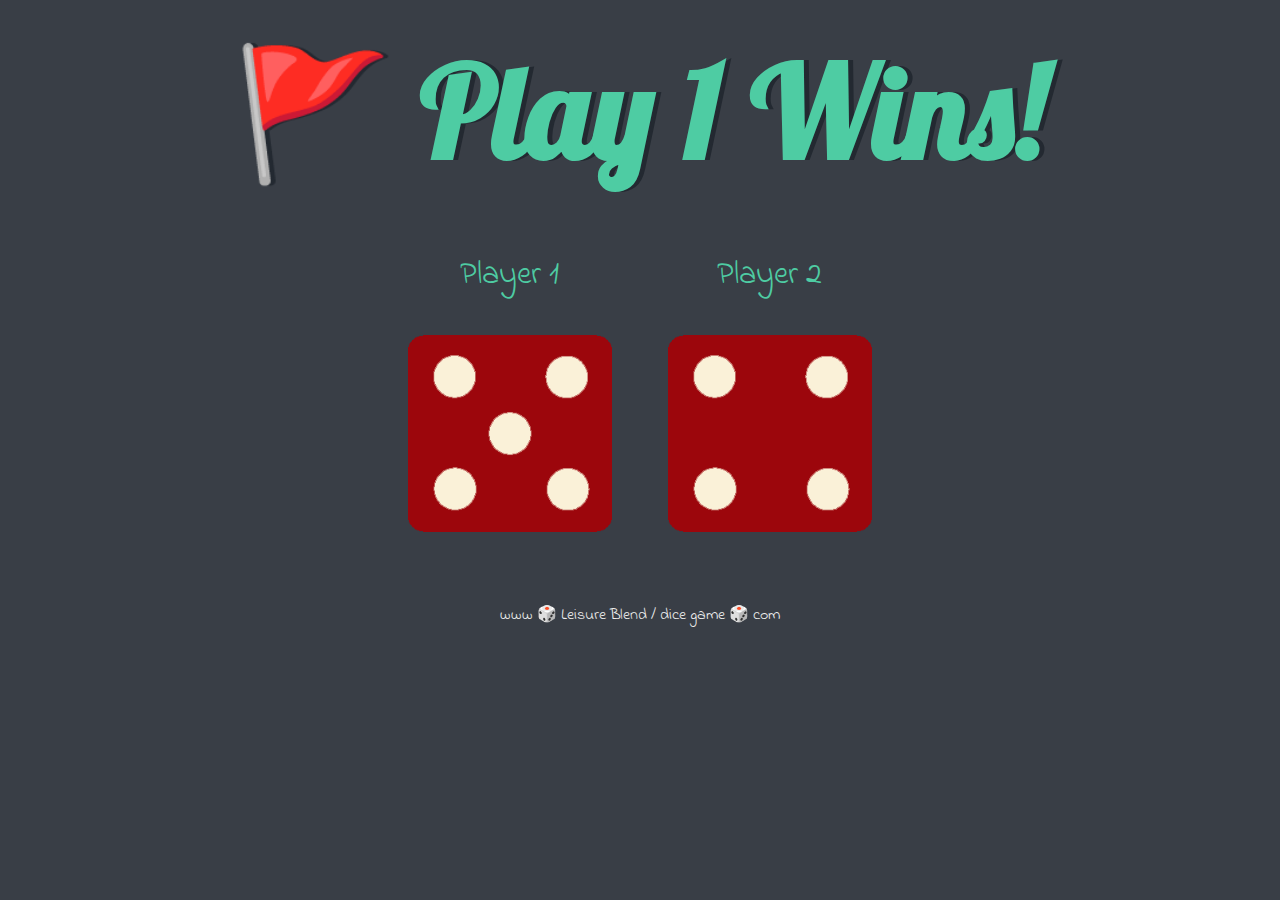
<file: Dicee game/dicee.html>
<!DOCTYPE html>
<html lang="en" dir="ltr">
  <head>
    <meta charset="utf-8">
    <title>Leisure Blend | Dice Game
    </title>
    <link rel="shortcut icon" href="./images/Leisure Blend-logos_white.png" type="image/x-icon">
    <link rel="stylesheet" href="styles.css">
    <link href="https://fonts.googleapis.com/css?family=Indie+Flower|Lobster" rel="stylesheet">

  </head>
  <body>

    <div class="container">
      <h1>Refresh Me</h1>

      <div class="dice">
        <p>Player 1</p>
        <img class="img1" src="images/dice6.png">
      </div>

      <div class="dice">
        <p>Player 2</p>
        <img class="img2" src="images/dice6.png">
      </div>

    </div>

    <script src="index.js" charset="utf-8"></script>

      </body>

      <footer>
        www 🎲 Leisure Blend / dice game  🎲 com
      </footer>
    </html>
</file>
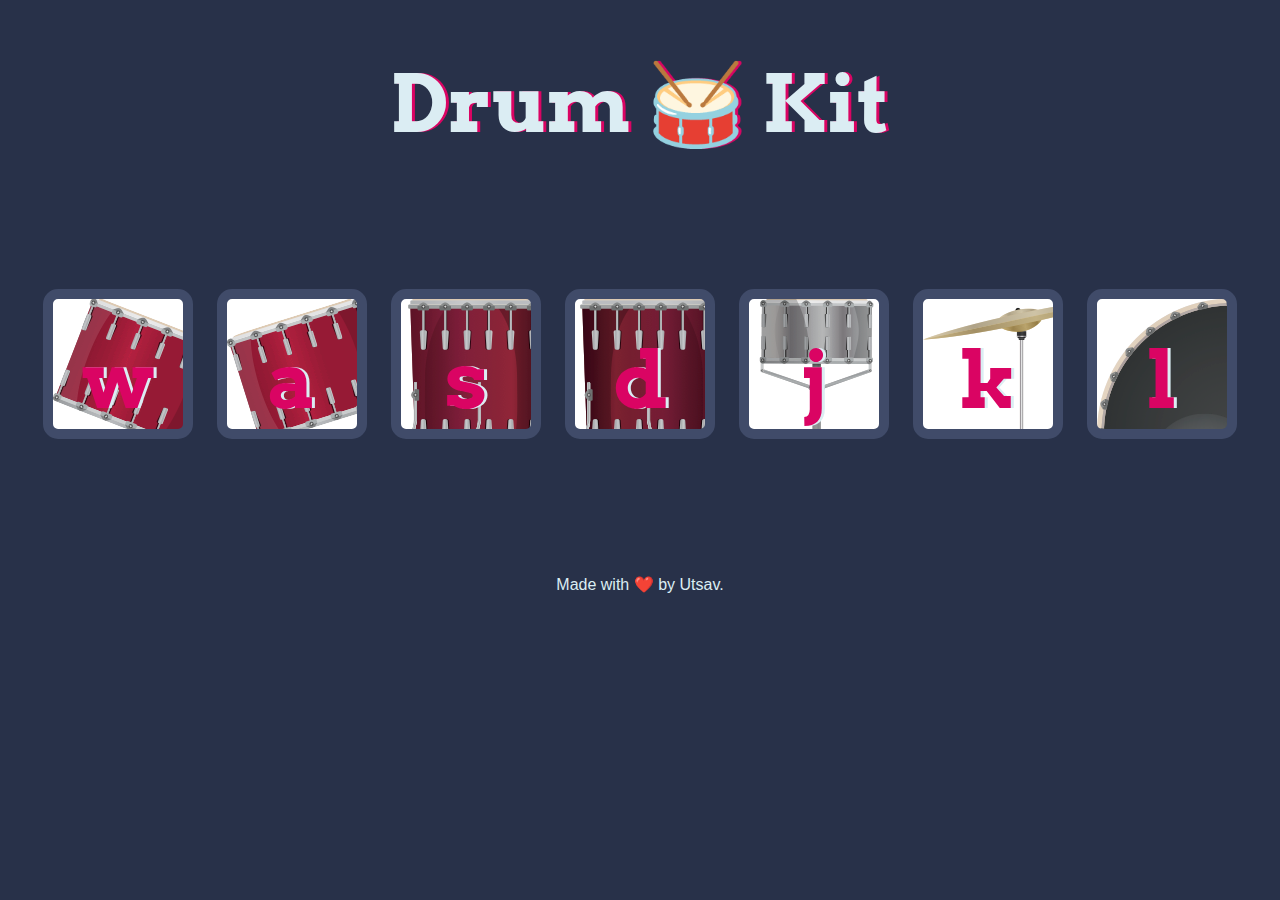
<file: New folder/drumkit.html>
<!DOCTYPE html>
<html lang="en" dir="ltr">

<head>
  <meta charset="utf-8">
  <title>Leisure Blend | Drum Kit</title>
  <link rel="stylesheet" href="./drumkit.css">
  <link href="https://fonts.googleapis.com/css?family=Arvo" rel="stylesheet">
</head>

<body>

  <h1 id="title">Drum 🥁 Kit</h1>
  <div class="set">
    <button class="w drum">w</button>
    <button class="a drum">a</button>
    <button class="s drum">s</button>
    <button class="d drum">d</button>
    <button class="j drum">j</button>
    <button class="k drum">k</button>
    <button class="l drum">l</button>
  </div>

<script src="./drumkit.js"></script>
  <footer>
    Made with ❤️ by Utsav.
  </footer>
</body>

</html>
</file>
<file: index.css>
#fonts-h1 {
  font-family: 'Caveat', cursive;
  font-family: 'Nosifer', sans-serif;
}

.gradient-background {
  background: linear-gradient(300deg, #00bfff, #ff4c68, #ef8172);
  background-size: 180% 180%;
  animation: gradient-animation 18s ease infinite;
}

@keyframes gradient-animation {
  0% {
    background-position: 0% 50%;
  }

  50% {
    background-position: 100% 50%;
  }

  100% {
    background-position: 0% 50%;
  }
}

.icon-square {
  width: 3rem;
  height: 3rem;
  border-radius: 0.75rem;
}

.profile-img {
  border-radius: 50%;
  height: 100px;
}







.Upload-img {
  margin-left: 10px;
}



#nav-btn {
  display: inline-flex;
  justify-content: center;
  align-items: center;

}

/* Full-width input fields */
input[type=text],
input[type=password] {
  width: 100%;
  padding: 12px 20px;
  margin: 8px 0;
  display: inline-block;
  border: 1px solid #ccc;
  box-sizing: border-box;
}

/* Set a style for all buttons */
.modal-button {
  background-color: #04AA6D;
  color: white;
  padding: 14px 20px;
  margin: 8px 0;
  border: none;
  cursor: pointer;
  width: 100%;
}

/* Add a background color when the inputs get focus */
input[type=text]:focus,
input[type=password]:focus {
  background-color: #ddd;
  outline: none;
}

hr {
  border: 1px solid #f1f1f1;
  margin-bottom: 25px;
}

.modal-button:hover {
  opacity: 0.8;
}


.cancelbutton:hover {
  opacity: 0.8;
}


.signupbutton:hover {
  opacity: 0.8;
}




/* Extra styles for the cancel button */
.cancelbtn {
  width: auto;
  padding: 10px 18px;
  background-color: #f44336;
}

/* Center the image and position the close button */
.imgcontainer {
  text-align: center;
  margin: 24px 0 12px 0;
  position: relative;
}

img.avatar {
  width: 40%;
  border-radius: 50%;
}

.modal-containers {
  padding: 16px;
}

span.psww {
  float: right;
  padding-top: 16px;
}

/* The Modal (background) */
.modal {
  display: none;
  /* Hidden by default */
  position: fixed;
  /* Stay in place */
  z-index: 1;
  /* Sit on top */
  left: 0;
  top: 0;
  width: 100%;
  /* Full width */
  height: 100%;
  /* Full height */
  overflow: auto;
  /*Enable scroll if needed*/
  background-color: rgb(0, 0, 0);
  /* Fallback color */
  background-color: rgba(0, 0, 0, 0.4);
  /* Black w/ opacity */
  padding-top: 60px;
}

/* Modal Content/Box */
.modal-contents {
  background-color: #fefefe;
  margin: 5% auto 15% auto;
  /* 5% from the top, 15% from the bottom and centered */
  border: 1px solid #888;
  width: 50%;
  /* Could be more or less, depending on screen size */
}

.modal-backdrop.fade.show {
  z-index: 0;
}

/* The Close Button (x) */
.close {
  position: absolute;
  right: 25px;
  top: 0;
  color: #000;
  font-size: 35px;
  font-weight: bold;
}

.close:hover,
.close:focus {
  color: red;
  cursor: pointer;
}

/* Add Zoom Animation */
.animate {
  -webkit-animation: animatezoom 0.6s;
  animation: animatezoom 0.6s
}

@-webkit-keyframes animatezoom {
  from {
    -webkit-transform: scale(0)
  }

  to {
    -webkit-transform: scale(1)
  }
}

@keyframes animatezoom {
  from {
    transform: scale(0)
  }

  to {
    transform: scale(1)
  }
}

/* Change styles for span and cancel button on extra small screens */
@media screen and (max-width: 300px) {
  span.psw {
    display: block;
    float: none;
  }

  .cancelbtn {
    width: 100%;
  }
}


/* .close:hover,
.close:focus {
  color: #f44336;
  cursor: pointer;
} */

/* Clear floats */
.clearfix::after {
  content: "";
  clear: both;
  display: table;
}

/* Change styles for cancel button and signup button on extra small screens */
@media screen and (max-width: 300px) {

  .cancelbutton,
  .signupbutton {
    width: 100%;
  }
}



/* Extra styles for the cancel button */
.cancelbutton {

  background-color: #f44336;
}

.signupbutton {

  background-color: #04AA6D;
}


/* Float cancel and signup buttons and add an equal width */
.cancelbutton,
.signupbutton {
  padding: 14px 20px;
  border: none;

  float: left;
  width: 50%;
}


.clearfix {
  padding: 10px 10px 10px 10px;
}
</file>
<file: Simon Game/styles.css>
body {
  text-align: center;
  background-color: #011F3F;
}

#level-title {
  font-family: 'Press Start 2P', cursive;
  font-size: 3rem;
  margin:  5%;
  color: #FEF2BF;
}

.container {
  display: block;
  width: 50%;
  margin: auto;

}

.btn {
  margin: 25px;
  display: inline-block;
  height: 200px;
  width: 200px;
  border: 10px solid black;
  border-radius: 20%;
}

.game-over {
  background-color: red;
  opacity: 0.8;
}

.red {
  background-color: red;
}

.green {
  background-color: green;
}

.blue {
  background-color: blue;
}

.yellow {
  background-color: yellow;
}

.pressed {
  box-shadow: 0 0 20px white;
  background-color: grey;
}
</file>
<file: Dicee game/styles.css>
.container {
  width: 70%;
  margin: auto;
  text-align: center;
}

.dice {
  text-align: center;
  display: inline-block;

}

body {
  background-color: #393E46;
}

h1 {
  margin: 30px;
  font-family: 'Lobster', cursive;
  text-shadow: 5px 0 #232931;
  font-size: 8rem;
  color: #4ECCA3;
}

p {
  font-size: 2rem;
  color: #4ECCA3;
  font-family: 'Indie Flower', cursive;
}

img {
  width: 80%;
}

footer {
  margin-top: 5%;
  color: #EEEEEE;
  text-align: center;
  font-family: 'Indie Flower', cursive;

}
</file>
<file: New folder/drumkit.css>
body {
  text-align: center;
  background-color: #283149;
}

h1 {
  font-size: 5rem;
  color: #DBEDF3;
  font-family: "Arvo", cursive;
  text-shadow: 3px 0 #DA0463;

}

footer {
  color: #DBEDF3;
  font-family: sans-serif;
}

.w {
  background-image: url("images/tom1.png");
}

.a {
  background-image: url("images/tom2.png");
}

.s {
  background-image: url("images/tom3.png");
}

.d {
  background-image: url("images/tom4.png");
}

.j {
  background-image: url("images/snare.png");
}

.k {
  background-image: url("images/crash.png");
}

.l {
  background-image: url("images/kick.png");
}

.set {
  margin: 10% auto;
}

.game-over {
  background-color: red;
  opacity: 0.8;
}

.pressed {
  box-shadow: 0 3px 4px 0 #DBEDF3;
  opacity: 0.5;
}

.red {
  color: red;
}

.drum {
  outline: none;
  border: 10px solid #404B69;
  font-size: 5rem;
  font-family: 'Arvo', cursive;
  line-height: 2;
  font-weight: 900;
  color: #DA0463;
  text-shadow: 3px 0 #DBEDF3;
  border-radius: 15px;
  display: inline-block;
  width: 150px;
  height: 150px;
  text-align: center;
  margin: 10px;
  background-color: white;
}
</file>
